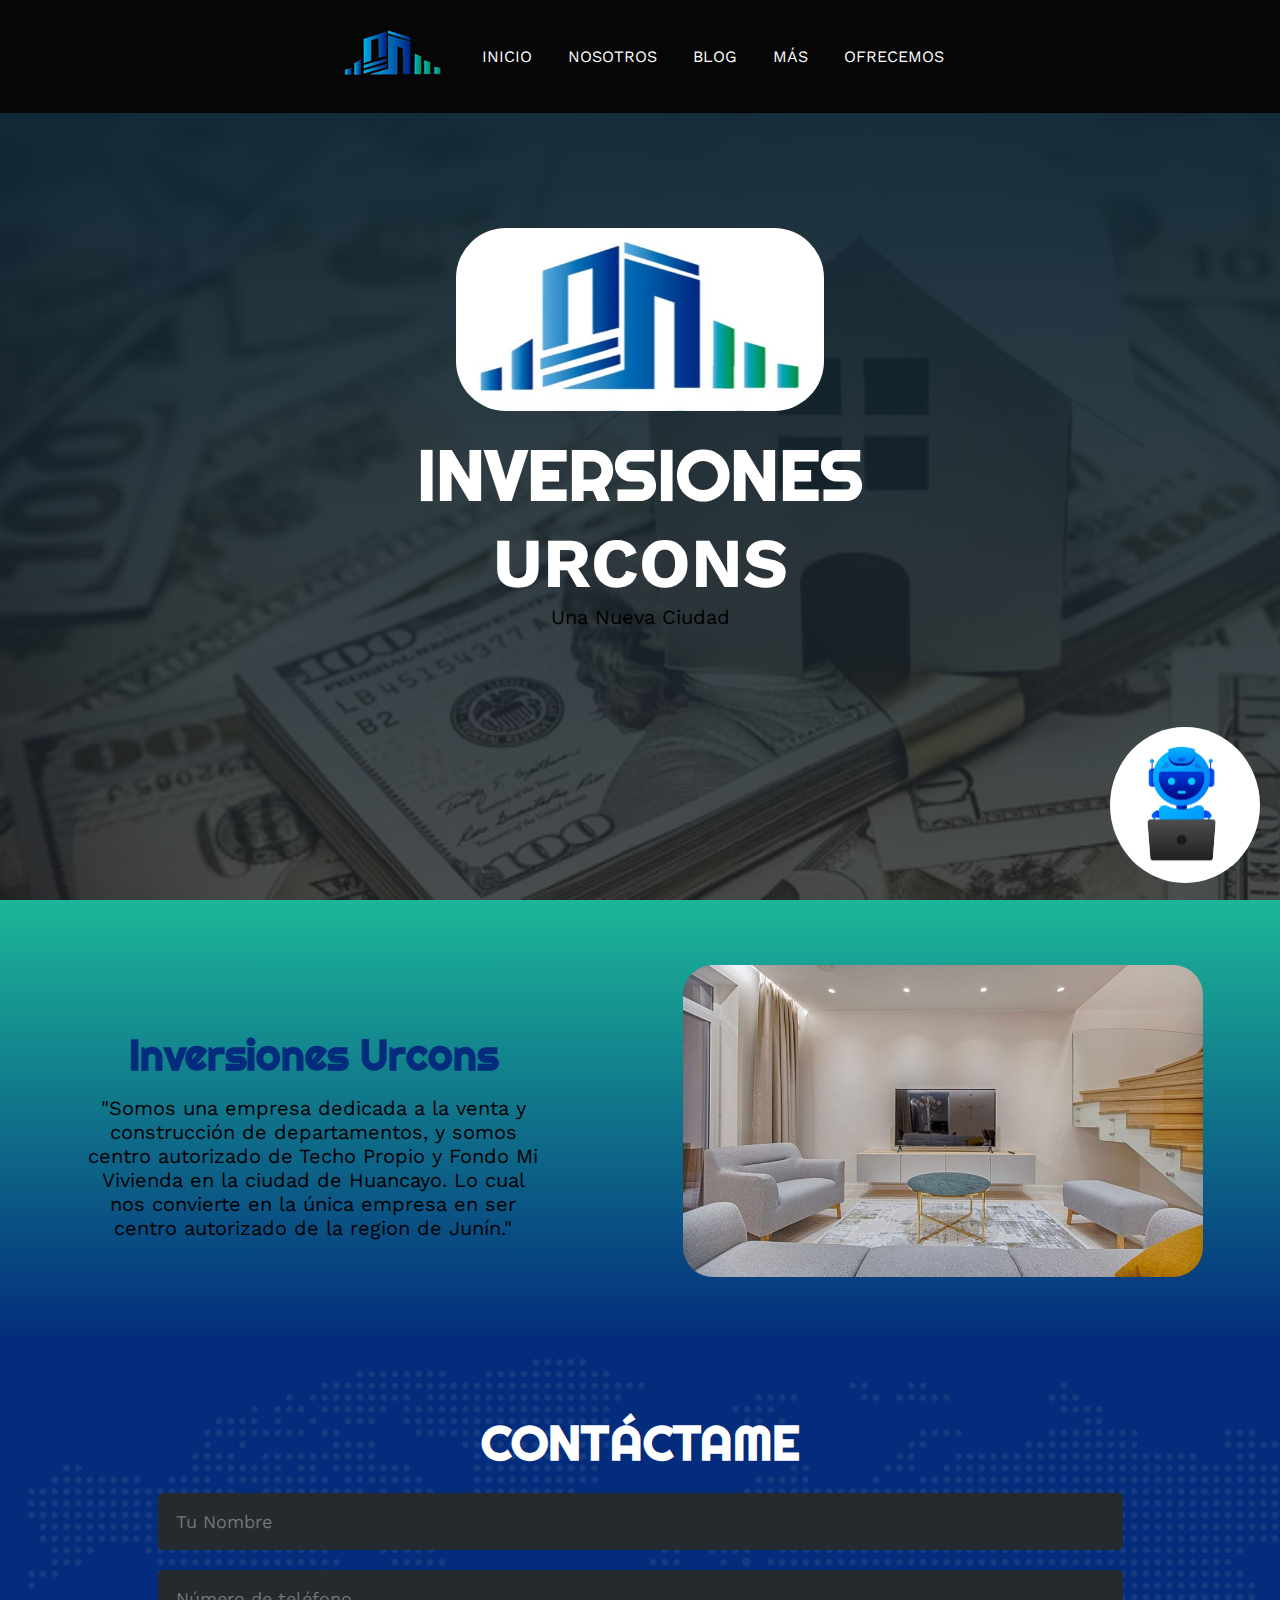
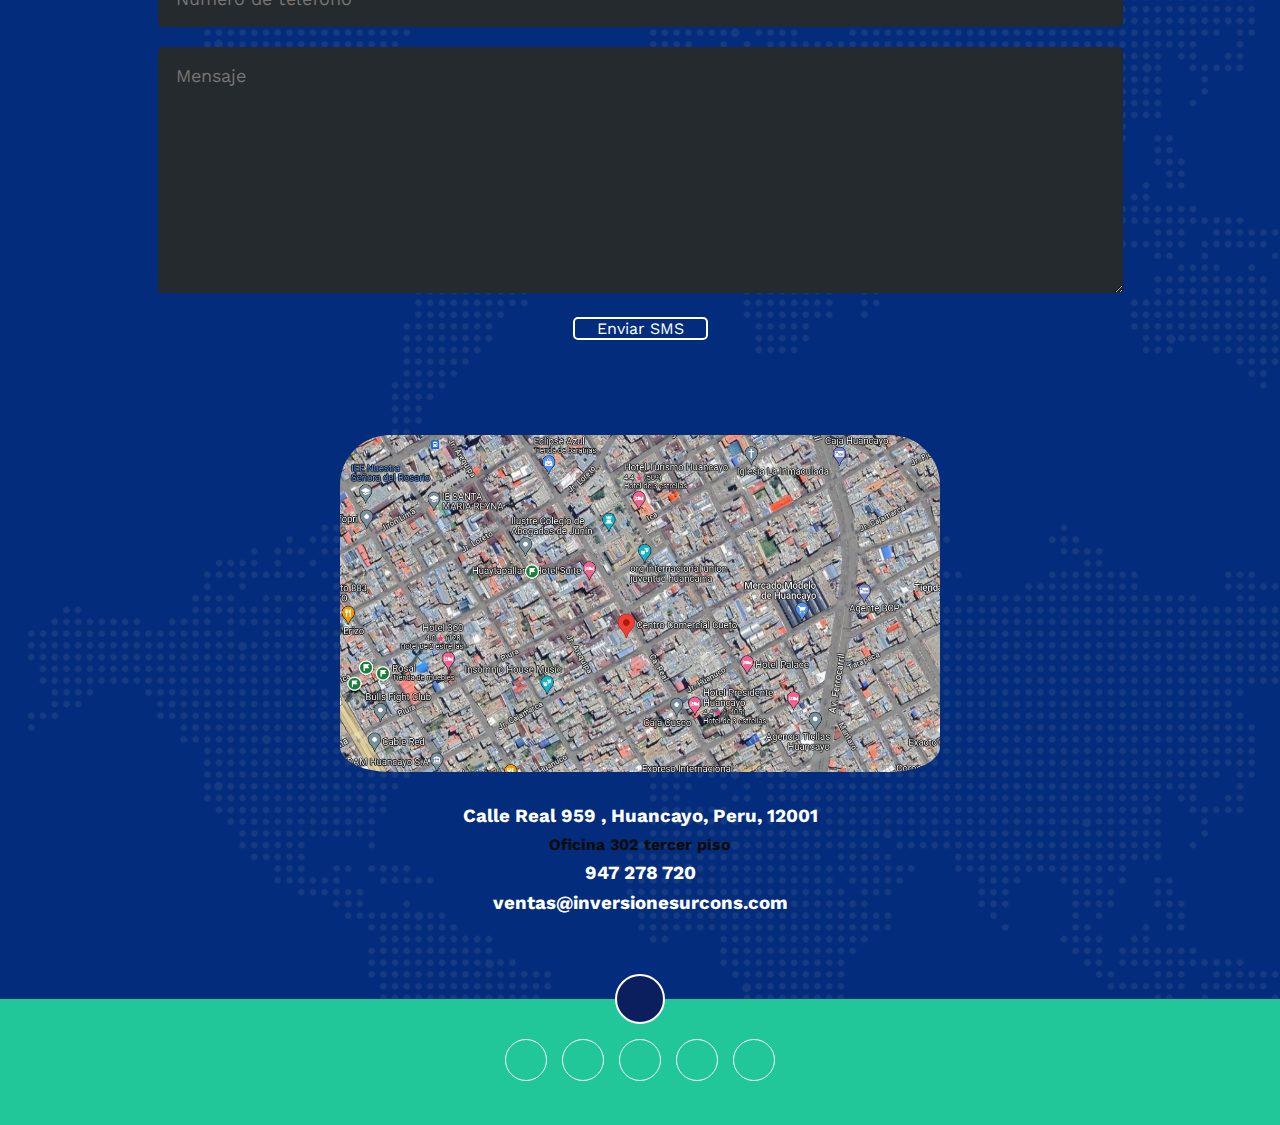
<file: index.html>
<!DOCTYPE html>
<html lang="en">
<head>
    <meta charset="UTF-8">
    <meta name="viewport" content="width=device-width, initial-scale=1.0">
    <title>INVERSIONES URCONS</title>
    <link rel="stylesheet" href="https://cdnjs.cloudflare.com/ajax/libs/font-awesome/6.1.2/css/all.min.css" integrity="sha512-1sCRPdkRXhBV2PBLUdRb4tMg1w2YPf37qatUFeS7zlBy7jJI8Lf4VHwWfZZfpXtYSLy85pkm9GaYVYMfw5BC1A==" crossorigin="anonymous" referrerpolicy="no-referrer" />
    <link rel="shortcut icon" href="iconox.png">
    <link rel="stylesheet" href="style.css">
    <script src="particles.js"></script>
    <script src="https://cdn.emailjs.com/dist/email.min.js"></script>

</head>
<body>
    <!-- NAVEGADOR -->
    <!-- NAVEGADOR -->
    <section class="contenedor-header">
        <header>
            <div id="nav-logo" class="logo">
                <img src="logo-02.png" alt="">
            </div>

            <nav id="nav">
                <ul>
                    <li>
                        <a href="#" onclick="mostrarSubpestañas(1, this)">INICIO <i class="fas fa-chevron-down"></i></a>
                        <ul class="subpestañas" id="subpestañas1" style="display: none">
                            <li><a href="index.html#portada" onclick="seleccionarSubpestaña(1, 1)">Portada</a></li>
                            <li><a href="index.html#inicio" onclick="seleccionarSubpestaña(1, 2)">Urcons</a></li>
                            <li><a href="index.html#contacto" onclick="seleccionarSubpestaña(1, 3)">Contáctame</a></li>
                            <!-- Agrega más subpestañas si es necesario -->
                        </ul>
                    </li>
                    <li>
                        <a href="#" onclick="mostrarSubpestañas(2, this)">NOSOTROS <i class="fas fa-chevron-down"></i></a>
                        <ul class="subpestañas" id="subpestañas2" style="display: none">
                            <li><a href="nosotros.html#nosotros" onclick="seleccionarSubpestaña(2, 4)">Extra</a></li>
                            <li><a href="nosotros.html#MisionVision" onclick="seleccionarSubpestaña(2, 5)">Misión / Visión</a></li>
                        </ul>
                    </li>
                    <li>
                        <a href="#" onclick="mostrarSubpestañas(3, this)">BLOG <i class="fas fa-chevron-down"></i></a>
                        <ul class="subpestañas" id="subpestañas3" style="display: none">
                            <li><a href="blog.html#historial" onclick="seleccionarSubpestaña(3, 6)">Historial Crediticio</a></li>
                            <li><a href="blog.html#aval" onclick="seleccionarSubpestaña(3, 7)">Aval Hipotecario</a></li>
                            <li><a href="blog.html#tienda" onclick="seleccionarSubpestaña(3, 8)">Crédito MIvivienda</a></li>
                            <!-- Agrega más subpestañas si es necesario -->
                        </ul>
                    </li>
                    <li>
                        <a href="#" onclick="mostrarSubpestañas(4, this)">MÁS <i class="fas fa-chevron-down"></i></a>
                        <ul class="subpestañas" id="subpestañas4" style="display: none">
                            <li><a href="verMas.html#historial" onclick="seleccionarSubpestaña(4, 9)">Historial Crediticio</a></li>
                            <li><a href="verMas.html#aval" onclick="seleccionarSubpestaña(4, 10)">Aval Hipotecario</a></li>
                            <li><a href="verMas.html#tienda" onclick="seleccionarSubpestaña(4, 11)">Crédito MIvivienda</a></li>
                            <!-- Agrega más subpestañas si es necesario -->
                        </ul>
                    </li>
                    <li>
                        <a href="#" onclick="mostrarSubpestañas(5, this)">OFRECEMOS <i class="fas fa-chevron-down"></i></a>  
                        <ul class="subpestañas" id="subpestañas5" style="display: none">
                            <li><a href="inmuebles.html" onclick="seleccionarSubpestaña(5, 12)">Proyectos</a></li>
                            <li><a href="inmuebles.html" onclick="seleccionarSubpestaña(5, 13)">Venta/Pre-venta</a></li>
                        </ul> 
                        
                    </li>
                </ul>
            </nav>
            <div class="nav-responsive" onclick="mostrarOcultarMenu()">
                <i class="fa-solid fa-bars"></i>
            </div>

        </header>
    </section>

    <!-- SECCION PORTADA -->
    <section id="portada" class="portada">
        <div id="particles-js" class="particles-container"></div>
            <div class="contenido-banner">
                <div class="contenedor-img">
                    <img src="logo-01.jpeg">
                </div>
                <h1>INVERSIONES <span>URCONS</span></h1>

                <h2>Una Nueva Ciudad</h2>

            </div>

    </section>

    <!-- SECCION INTRODUCCIÓN -->
    <section id="inicio" class="inicio">

        <div class="contenido-intro">
            <h1>Inversiones Urcons</h1>
            <p>
                <!-- Nuestra promesa es clara y directa: nos comprometemos a brindar a nuestros clientes un servicio excepcional, los precios más competitivos y una selección diversa de productos nuevos y de la más alta calidad. En Inversiones Urcons, entendemos la importancia de contar con suministros de alta calidad para realizar reparaciones domésticas, y por eso, mantenemos un extenso inventario que se renueva de forma constante para adaptarse a las cambiantes necesidades de nuestros clientes.
                <br><br>Cuando encuentres el producto que buscas en nuestro catálogo, te garantizamos que el proceso de compra será sin complicaciones. Nuestro sistema de envío es eficiente y confiable, y además, estamos disponibles para atender tus consultas y necesidades en cualquier momento, ya que nuestro servicio al cliente está disponible 24/7. Ya sea que estés emprendiendo una remodelación completa de tu hogar o necesitas suministros para un proyecto de menor envergadura, estamos aquí para proporcionarte todo lo que necesitas. Te invitamos a explorar nuestro catálogo y descubrir la calidad y variedad que ofrecemos para ayudarte a lograr tus objetivos de mejoras en el hogar. -->
            
                "Somos una empresa dedicada a la venta y construcción de departamentos, y somos centro autorizado de Techo Propio y Fondo Mi Vivienda en la ciudad de Huancayo. Lo cual nos convierte en la única empresa en ser centro autorizado de la region de Junín."
            </p>

        </div>

        <div class="contenido-banner">

            <div class="contenedor-img">
                <img src="img-01.jpeg" alt="">
            </div>

        </div>

    </section>

    <div class="separador"></div>
    <!-- SECCION CONTACTO -->
    <section id="contactos" class="contactos">

        <div class="contenido-seccion">
            <h2>CONTÁCTAME</h2>
            <div class="fila">

                <form id="info">

                        <input type="text" id="nombre" placeholder="Tu Nombre">
                    
                        <input type="tel" id="telefono" placeholder="Número de teléfono">
                    
                        <textarea id="mensaje" cols="30" rows="10" placeholder="Mensaje"></textarea>
                    
                    <button type="button" onclick="enviarSMS()">Enviar SMS</button>

                </form>
                    <!-- Ventana emergente de agradecimiento -->
            </div>

            <div class="popup" id="popup">
                <p>Gracias por enviar tu mensaje</p>
                <button onclick="cerrarPopup()"><i class="fas fa-window-close"></i></button>
            </div>
                <!-- Mapa -->
            <div class="col">
                <div id="ubicacion">
                    <a href="https://www.google.com/maps/place/Centro+Comercial+Cueto/@-12.0710804,-75.2125204,1496m/data=!3m1!1e3!4m14!1m7!3m6!1s0x910e9651ef28cf8d:0x7ad113d4d48a7dea!2sCentro+Comercial+Cueto!8m2!3d-12.072385!4d-75.2081673!16s%2Fg%2F11bc7r_x_8!3m5!1s0x910e9651ef28cf8d:0x7ad113d4d48a7dea!8m2!3d-12.072385!4d-75.2081673!16s%2Fg%2F11bc7r_x_8?entry=ttuo">
                        <img src="ubicacion.png" alt="">
                    </a>
                    <h3>
                        <i class="fas fa-map-marker-alt"></i> Calle Real 959 , Huancayo, Peru, 12001
                    </h3>

                    <h4><i class="fas fa-street-view"></i> Oficina 302 tercer piso</h4>
                    <h3><i class="fas fa-phone"></i> 947 278 720</h3>
                    <h3><i class="fas fa-envelope"> </i>ventas@inversionesurcons.com</h3>
                </div>
            </div>
        </div>

    </section>

    <!-- CHAT BOT -->
    <div class="chatbot-container">
        <div class="chatbot-toggle" id="chatbot-toggle">
            <div class="chatbot-icon" id="chatbot-icon">
                <img src="iconoChatBot.jpg" alt="Chatbot Icon">
            </div>
        </div>
        <div class="chatbot" id="chatbot">
            <div class="chat-header">
                Chatbot
                <button id="close-chatbot" class="close-chatbot"><i class="far fa-times-circle"></i></button>
            </div>
            <div class="chat-messages" id="chat-messages">

            </div>
            
            <div class="chat-input">
                <input type="text" id="user-input" placeholder="Escribe un mensaje...">
                <button id="send-button">
                    <i class="fas fa-chevron-circle-right"></i>
                </button>
            </div>
        </div>
    </div>
    

    <!-- footer -->
    <footer>

        <a href="index.html#portada" class="arriba">
            <i class="fa-solid fa-angles-up"></i>
        </a>
        <div class="redes">
            <a href="https://www.facebook.com/profile.php?id=100063533198213&mibextid=ZbWKwL"><i class="fa-brands fa-facebook-f"></i></a>
            <a href="https://youtube.com/@urcons9509?si=L9IAts7NWgocdd3K"><i class="fab fa-youtube"></i></a>
            <a href="https://instagram.com/urconseirl?igshid=MzRlODBiNWFlZA=="><i class="fab fa-instagram"></i></a>
            <a href="https://www.tiktok.com/@inversiones_urcons_?_t=8gozW13EU1l&_r=1"><i class="fab fa-tiktok"></i></a>
            <a href="https://wa.me/qr/5ZCX73KMRBQ2I1"><i class="fab fa-whatsapp"></i></a>

        </div>
</footer>

<script src="script.js"></script>
</body>
</html>
</file>
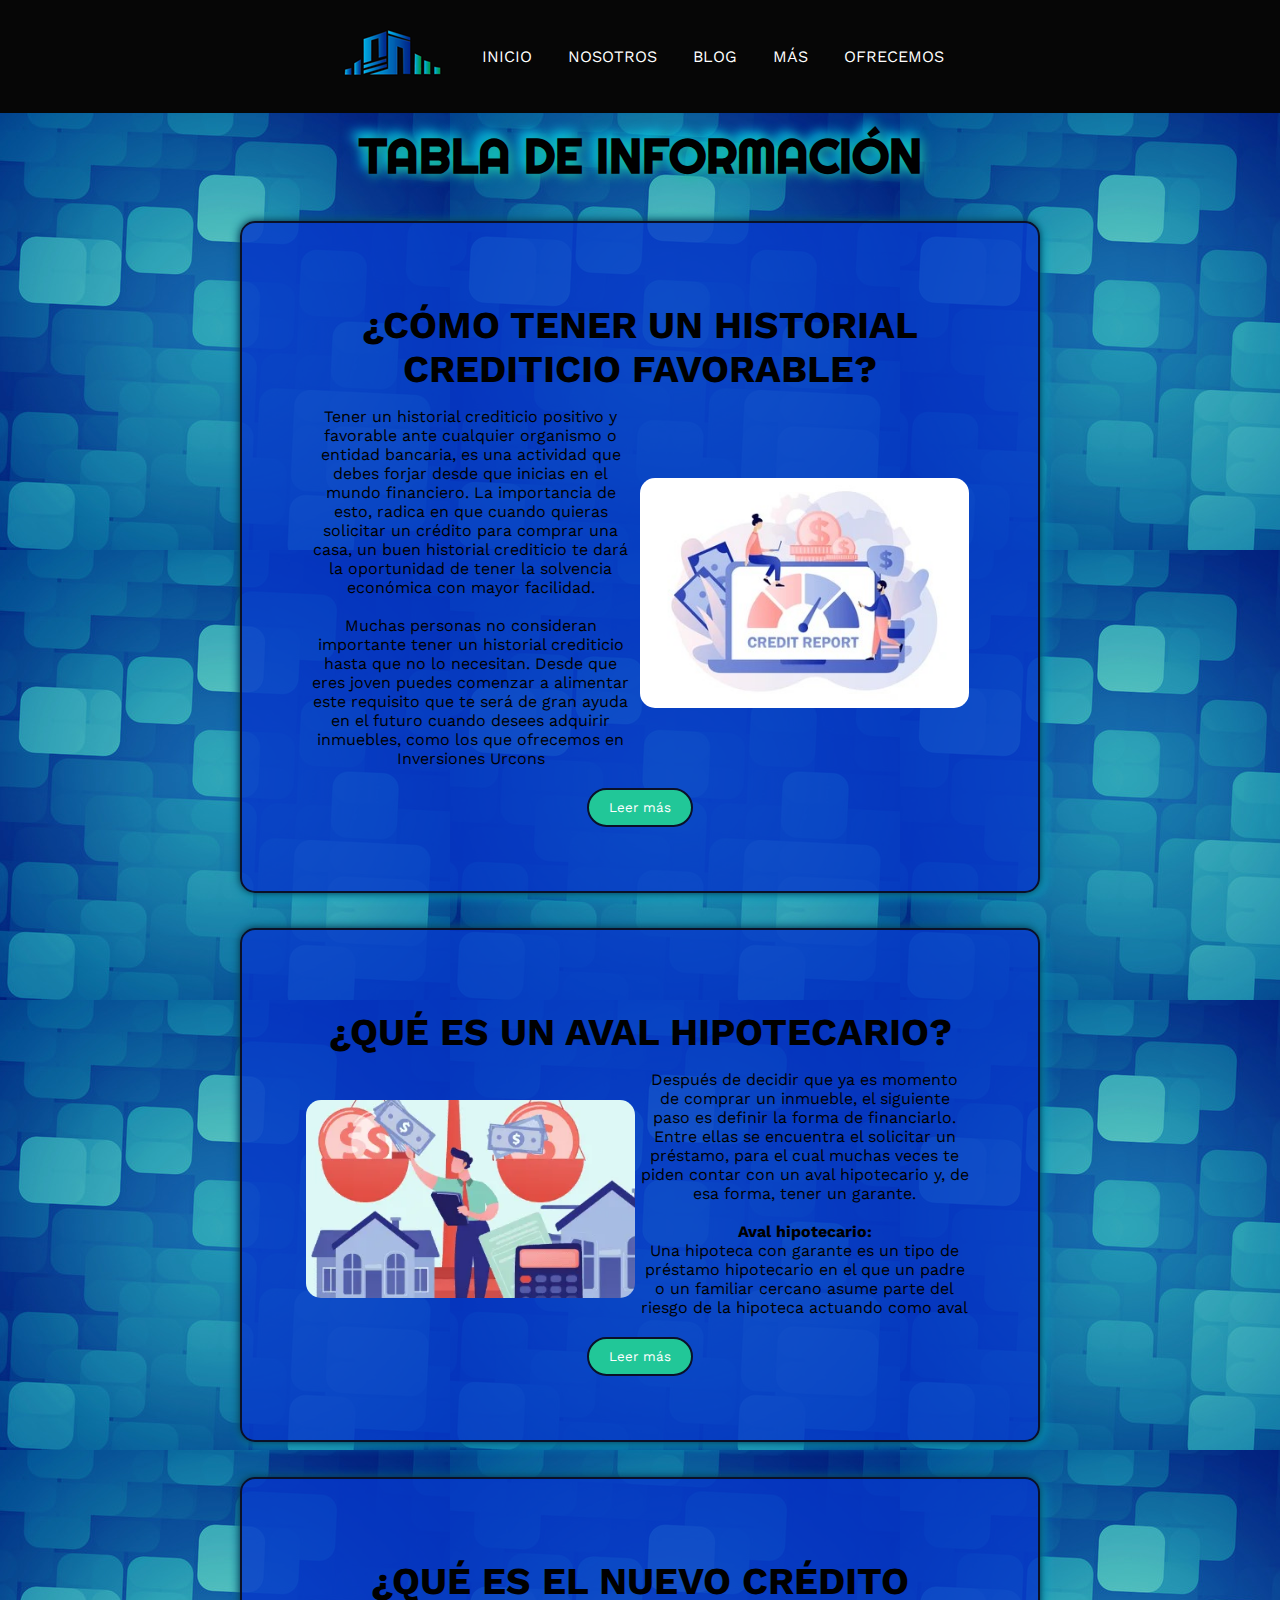
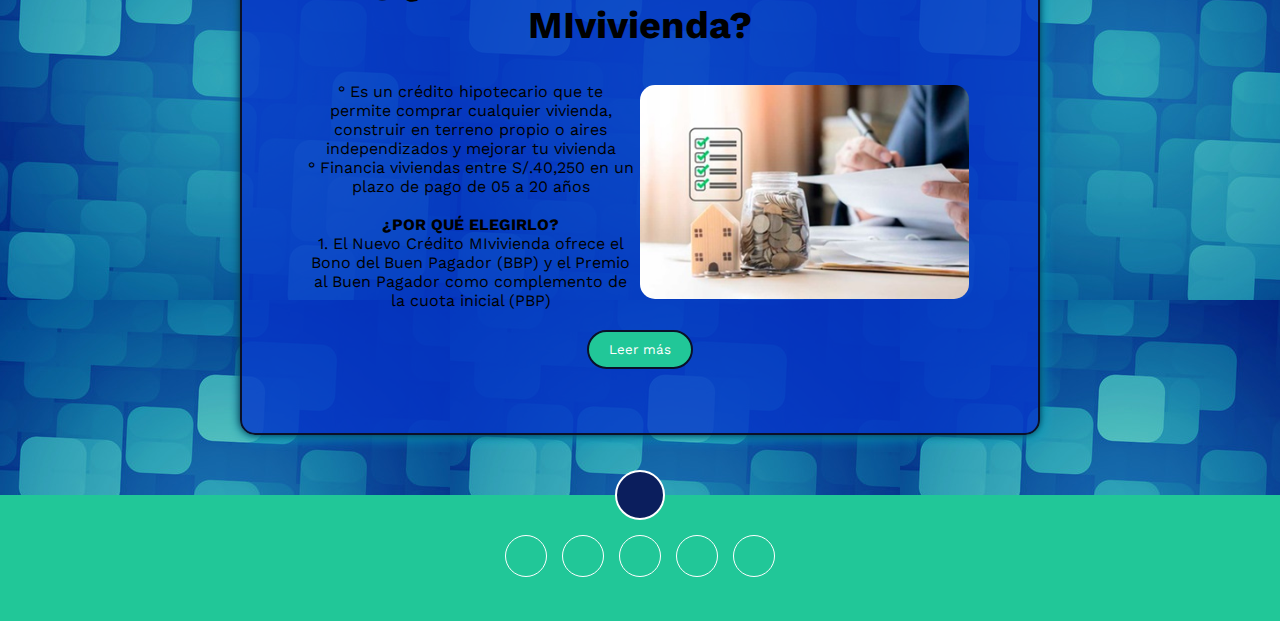
<file: blog.html>
<!DOCTYPE html>
<html lang="en">
<head>
    <meta charset="UTF-8">
    <meta name="viewport" content="width=device-width, initial-scale=1.0">
    <title>INVERSIONES URCONS</title>
    <link rel="stylesheet" href="https://cdnjs.cloudflare.com/ajax/libs/font-awesome/6.1.2/css/all.min.css" integrity="sha512-1sCRPdkRXhBV2PBLUdRb4tMg1w2YPf37qatUFeS7zlBy7jJI8Lf4VHwWfZZfpXtYSLy85pkm9GaYVYMfw5BC1A==" crossorigin="anonymous" referrerpolicy="no-referrer" />
    <link rel="shortcut icon" href="iconox.png">
    <link rel="stylesheet" href="styleBlog.css">

</head>
<body>
    <!-- NAVEGADOR -->
    <section class="contenedor-header">
        <header>
            <div id="nav-logo" class="logo">
                <img src="logo-02.png" alt="">
            </div>

            <nav id="nav">
                <ul>
                    <li>
                        <a href="#" onclick="mostrarSubpestañas(1, this)">INICIO <i class="fas fa-chevron-down"></i></a>
                        <ul class="subpestañas" id="subpestañas1" style="display: none">
                            <li><a href="index.html#portada" onclick="seleccionarSubpestaña(1, 1)">Portada</a></li>
                            <li><a href="index.html#inicio" onclick="seleccionarSubpestaña(1, 2)">Urcons</a></li>
                            <li><a href="index.html#contacto" onclick="seleccionarSubpestaña(1, 3)">Contáctame</a></li>
                            <!-- Agrega más subpestañas si es necesario -->
                        </ul>
                    </li>
                    <li>
                        <a href="#" onclick="mostrarSubpestañas(2, this)">NOSOTROS <i class="fas fa-chevron-down"></i></a>
                        <ul class="subpestañas" id="subpestañas2" style="display: none">
                            <li><a href="nosotros.html#nosotros" onclick="seleccionarSubpestaña(2, 4)">Extra</a></li>
                            <li><a href="nosotros.html#MisionVision" onclick="seleccionarSubpestaña(2, 5)">Misión / Visión</a></li>
                        </ul>
                    </li>
                    <li>
                        <a href="#" onclick="mostrarSubpestañas(3, this)">BLOG <i class="fas fa-chevron-down"></i></a>
                        <ul class="subpestañas" id="subpestañas3" style="display: none">
                            <li><a href="blog.html#historial" onclick="seleccionarSubpestaña(3, 6)">Historial Crediticio</a></li>
                            <li><a href="blog.html#aval" onclick="seleccionarSubpestaña(3, 7)">Aval Hipotecario</a></li>
                            <li><a href="blog.html#tienda" onclick="seleccionarSubpestaña(3, 8)">Crédito MIvivienda</a></li>
                            <!-- Agrega más subpestañas si es necesario -->
                        </ul>
                    </li>
                    <li>
                        <a href="#" onclick="mostrarSubpestañas(4, this)">MÁS <i class="fas fa-chevron-down"></i></a>
                        <ul class="subpestañas" id="subpestañas4" style="display: none">
                            <li><a href="verMas.html#historial" onclick="seleccionarSubpestaña(4, 9)">Historial Crediticio</a></li>
                            <li><a href="verMas.html#aval" onclick="seleccionarSubpestaña(4, 10)">Aval Hipotecario</a></li>
                            <li><a href="verMas.html#tienda" onclick="seleccionarSubpestaña(4, 11)">Crédito MIvivienda</a></li>
                            <!-- Agrega más subpestañas si es necesario -->
                        </ul>
                    </li>
                    <li>
                        <a href="#" onclick="mostrarSubpestañas(5, this)">OFRECEMOS <i class="fas fa-chevron-down"></i></a>  
                        <ul class="subpestañas" id="subpestañas5" style="display: none"class="subpestañas" id="subpestañas4" style="display: none">
                            <li><a href="inmuebles.html" onclick="seleccionarSubpestaña(5, 12)">Proyectos</a></li>
                            <li><a href="inmuebles.html" onclick="seleccionarSubpestaña(5, 13)">Venta/Pre-venta</a></li>
                        </ul> 
                        
                    </li>
                </ul>
            </nav>
            <div class="nav-responsive" onclick="mostrarOcultarMenu()">
                <i class="fa-solid fa-bars"></i>
            </div>

        </header>
    </section>

    <!-- SECCION BLOG -->
    <section id="blog" class="blog">
        <div class="contenido-section">
            <h2>TABLA DE INFORMACIÓN</h2>
            
        <div id="historial" class="historial">

            <span class="titulo"><h3>¿CÓMO TENER UN HISTORIAL CREDITICIO FAVORABLE?</h3></span>
            <div class="columnas">
                
                <div class="columna">
                    
                    <p>
                        Tener un historial crediticio positivo y favorable ante cualquier organismo o entidad bancaria, es una actividad que debes forjar desde que inicias en el mundo financiero. La importancia de esto, radica en que cuando quieras solicitar un crédito para comprar una casa, un buen historial crediticio te dará la oportunidad de tener la solvencia económica con mayor facilidad.
                       <br><br>Muchas personas no consideran importante tener un historial crediticio hasta que no lo necesitan. Desde que eres joven puedes comenzar a alimentar este requisito que te será de gran ayuda en el futuro cuando desees adquirir inmuebles, como los que ofrecemos en Inversiones Urcons <i class="fas fa-ellipsis-h"></i>
                    </p>
                </div>
                <div class="columna">
                    <img src="imagen-01.jpg" alt="">
                </div>

            </div>
            <div id="botonblog" class="botonblog">
                <a href="verMas.html#historial">
                    <button id="botonLeerMas" class="botonLeerMas">
                        Leer más <i class="fas fa-chevron-double-right"></i>
                    </button>
                </a>
            </div>
            
        </div>

        <div id="aval" class="aval">

            <span class="titulo"><h3>¿QUÉ ES UN AVAL HIPOTECARIO?</h3></span>
            <div class="columnas">
                
                <div class="columna">
                    
                    <img src="imagen-02.png" alt="">
                </div>

                <div class="columna">
                    <p>
                        Después de decidir que ya es momento de comprar un inmueble, el siguiente paso es definir la forma de financiarlo. Entre ellas se encuentra el solicitar un préstamo, para el cual muchas veces te piden contar con un aval hipotecario y, de esa forma, tener un garante.

                        <br><br><span>Aval hipotecario: </span>

                        <br>Una hipoteca con garante es un tipo de préstamo hipotecario en el que un padre o un familiar cercano asume parte del riesgo de la hipoteca actuando como aval <i class="fas fa-ellipsis-h"></i>
                        
                    </p>
                </div>

            </div>
            <div id="botonblog" class="botonblog">
                <a href="verMas.html#aval">
                    <button id="botonLeerMas" class="botonLeerMas">
                        Leer más <i class="fas fa-chevron-double-right"></i>
                    </button>
                </a>
            </div>
            
        </div>

        <div id="tienda" class="tienda">

            <span class="titulo"><h3>¿QUÉ ES EL NUEVO CRÉDITO MIvivienda?</h3></span>
            <div class="columnas">
                
                <div class="columna">
                    
                    <p>
                        <br>° Es un crédito hipotecario que te permite comprar cualquier vivienda, construir en terreno propio o aires independizados y mejorar tu vivienda
                        <br>° Financia viviendas entre S/.40,250 en un plazo de pago de 05 a 20 años
                        
                        
                        <br><br><span>¿POR QUÉ ELEGIRLO?</span>
                        <br>1. El Nuevo Crédito MIvivienda ofrece el Bono del Buen Pagador (BBP) y el Premio al Buen Pagador como complemento de la cuota inicial (PBP) <i class="fas fa-ellipsis-h"></i>
                    </p>
                </div>

                <div class="columna">
                    <p>
                        <img src="imagen-03.jpg" alt="">
                    </p>
                </div>
                

            </div>
            <div id="botonblog" class="botonblog">
                <a href="verMas.html#tienda">
                    <button id="botonLeerMas" class="botonLeerMas">
                        Leer más <i class="fas fa-chevron-double-right"></i>
                    </button>
                </a>
            </div>
            
        </div>

        </div>
      
    </section>


    <!-- footer -->
<footer>
   
    <a href="#blog" class="arriba">
        <i class="fa-solid fa-angles-up"></i>
    </a>
    <div class="redes">
        <a href="https://www.facebook.com/profile.php?id=100063533198213&mibextid=ZbWKwL"><i class="fa-brands fa-facebook-f"></i></a>
        <a href="https://youtube.com/@urcons9509?si=L9IAts7NWgocdd3K"><i class="fab fa-youtube"></i></a>
        <a href="https://instagram.com/urconseirl?igshid=MzRlODBiNWFlZA=="><i class="fab fa-instagram"></i></a>
        <a href="https://www.tiktok.com/@inversiones_urcons_?_t=8gozW13EU1l&_r=1"><i class="fab fa-tiktok"></i></a>
        <a href="https://wa.me/qr/5ZCX73KMRBQ2I1"><i class="fab fa-whatsapp"></i></a>

    </div>
</footer>
<script src="script.js"></script>
</body>
</html>
</file>
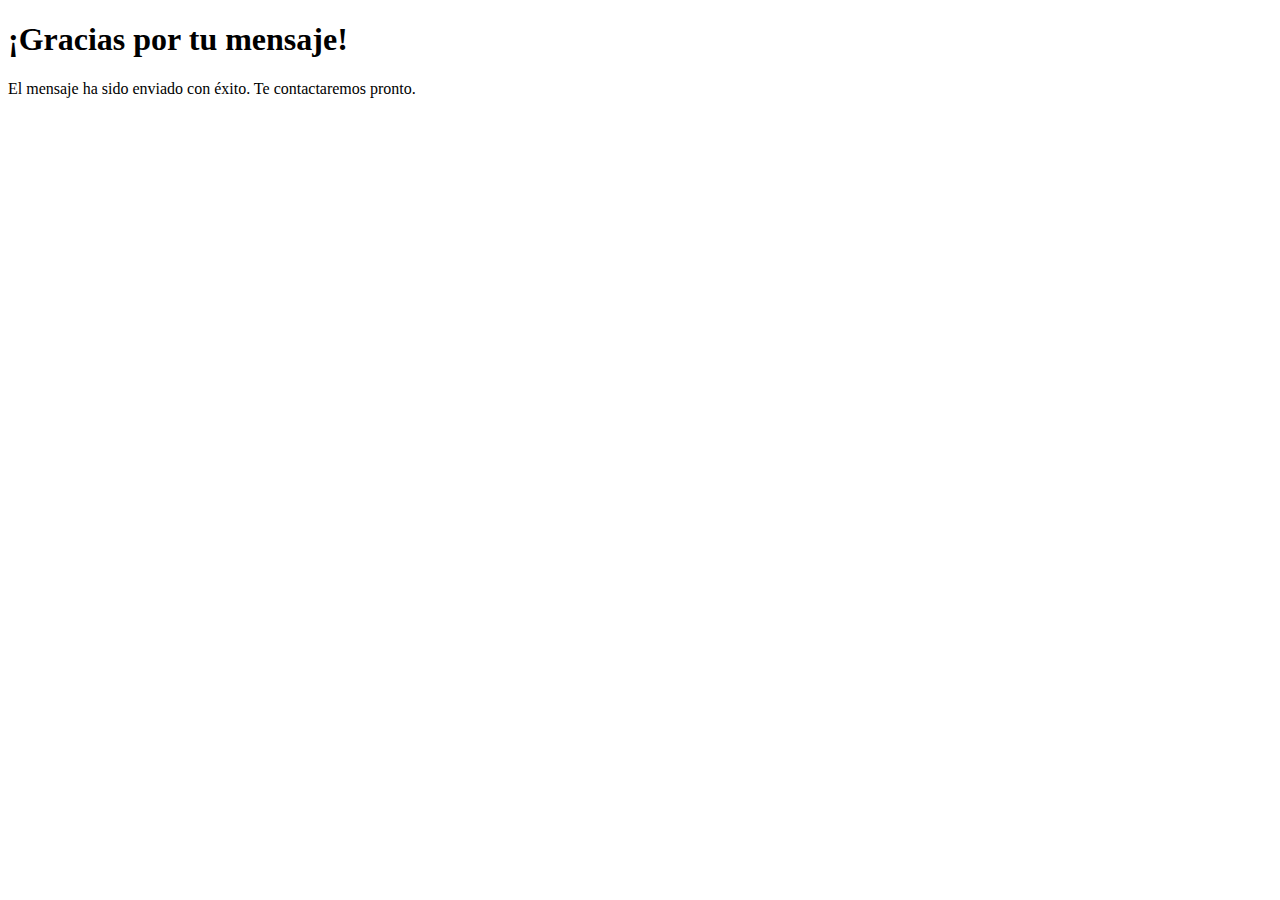
<file: gracias.html>
<!DOCTYPE html>
<html lang="es">
<head>
    <meta charset="UTF-8">
    <meta name="viewport" content="width=device-width, initial-scale=1.0">
    <title>¡Gracias por tu mensaje!</title>
</head>
<body>
    <h1>¡Gracias por tu mensaje!</h1>
    <p>El mensaje ha sido enviado con éxito. Te contactaremos pronto.</p>
</body>
</html>
</file>
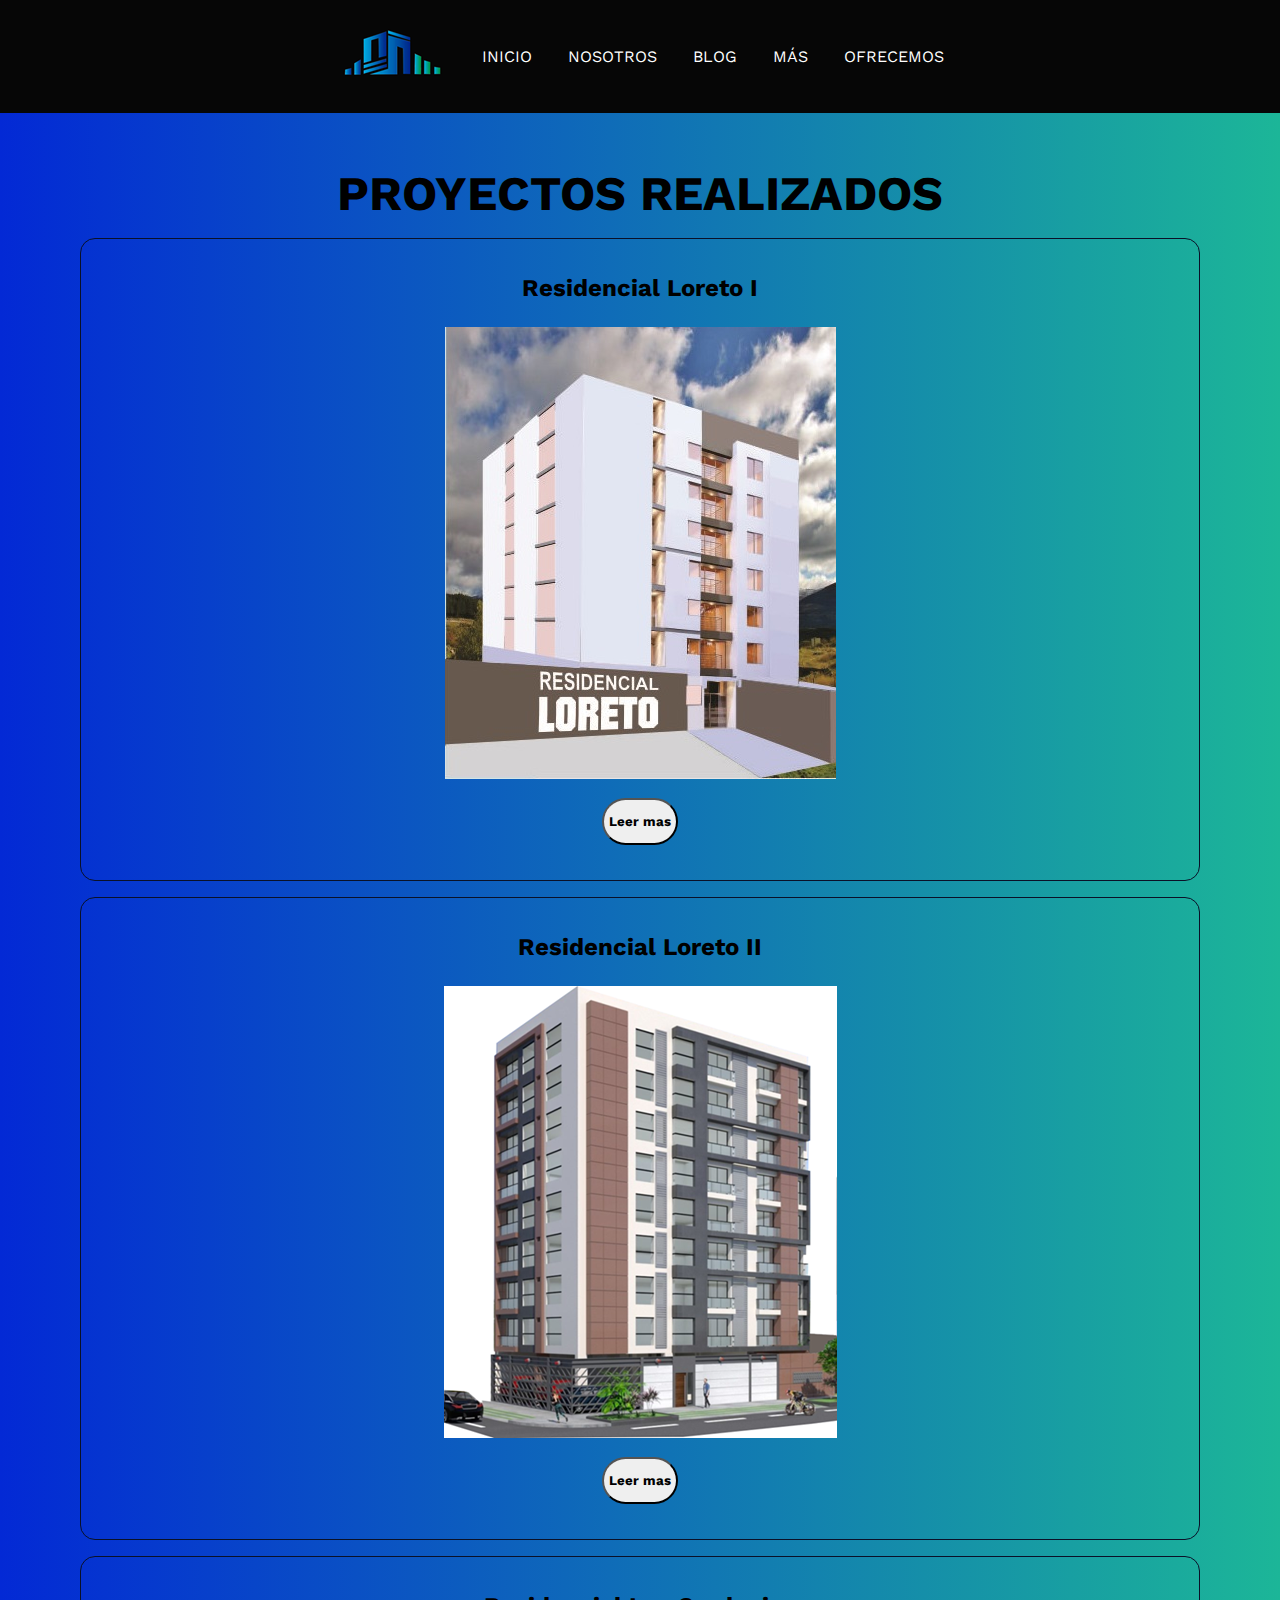
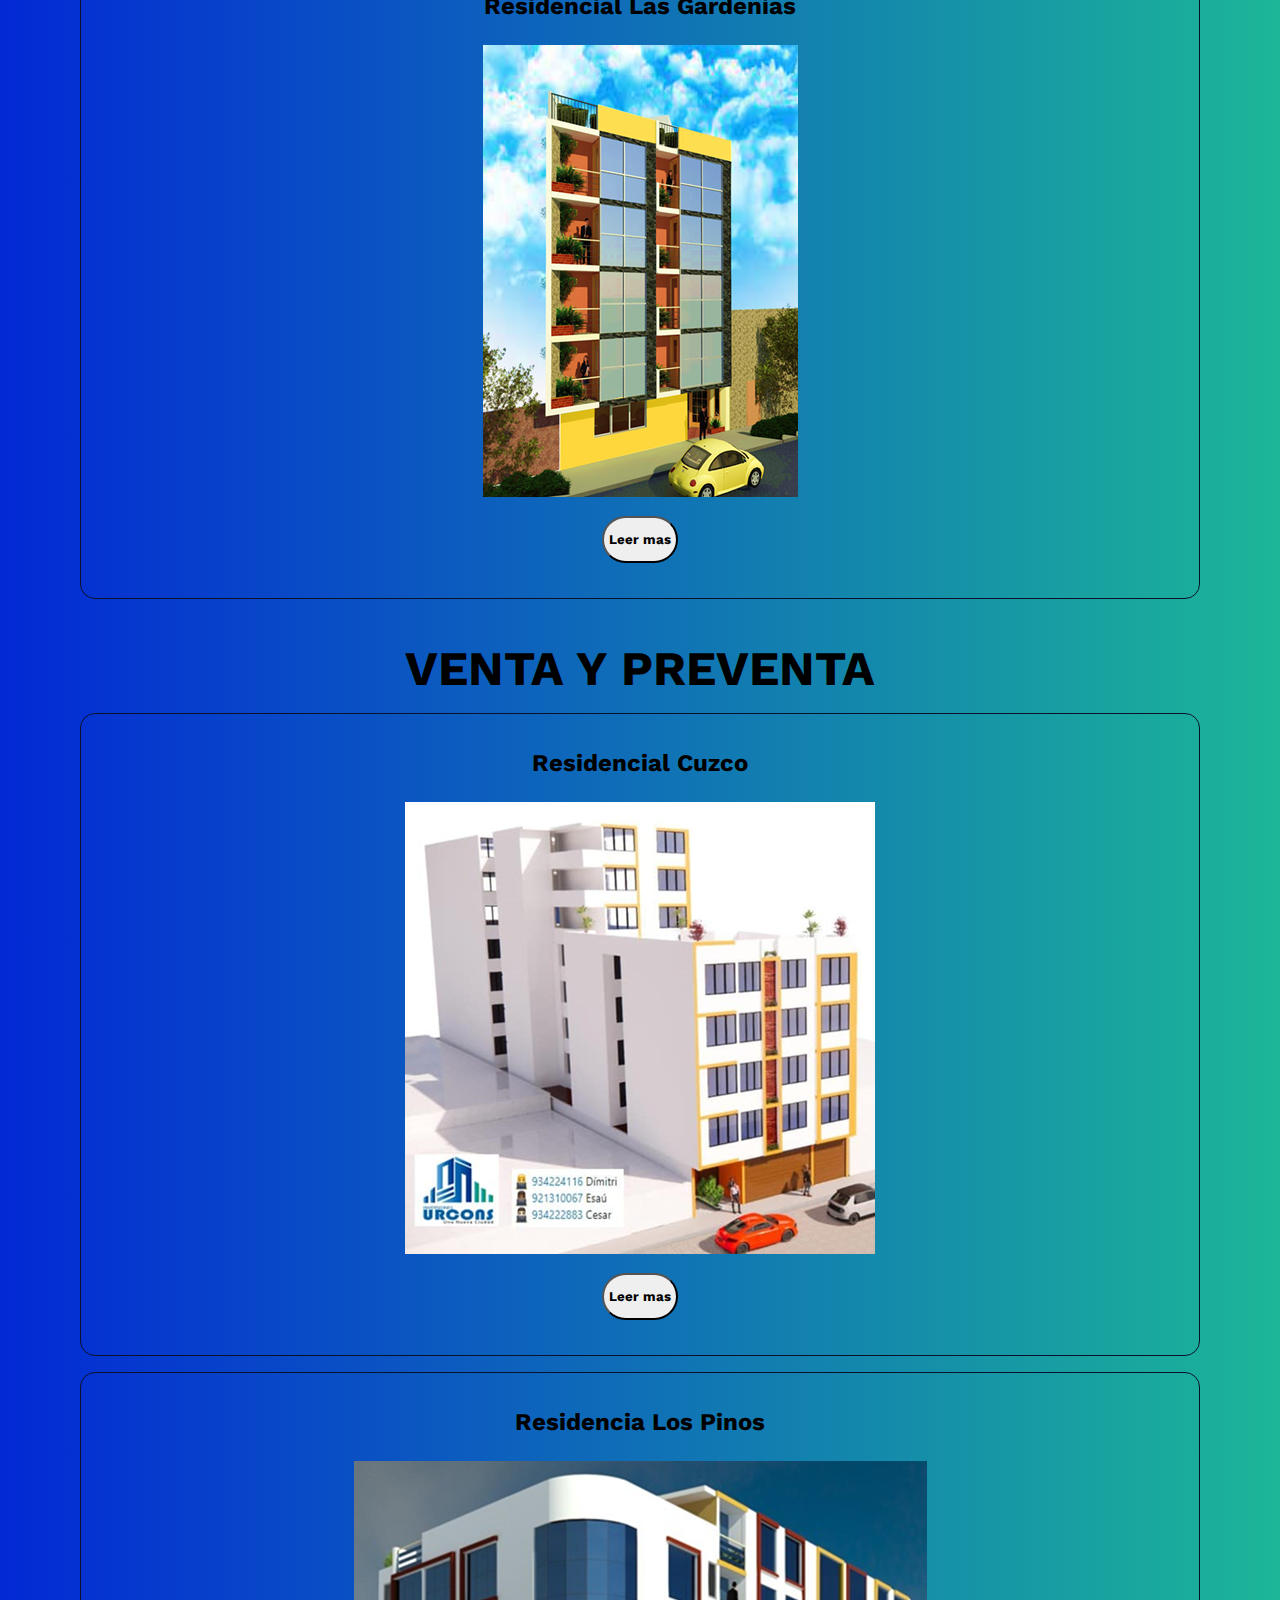
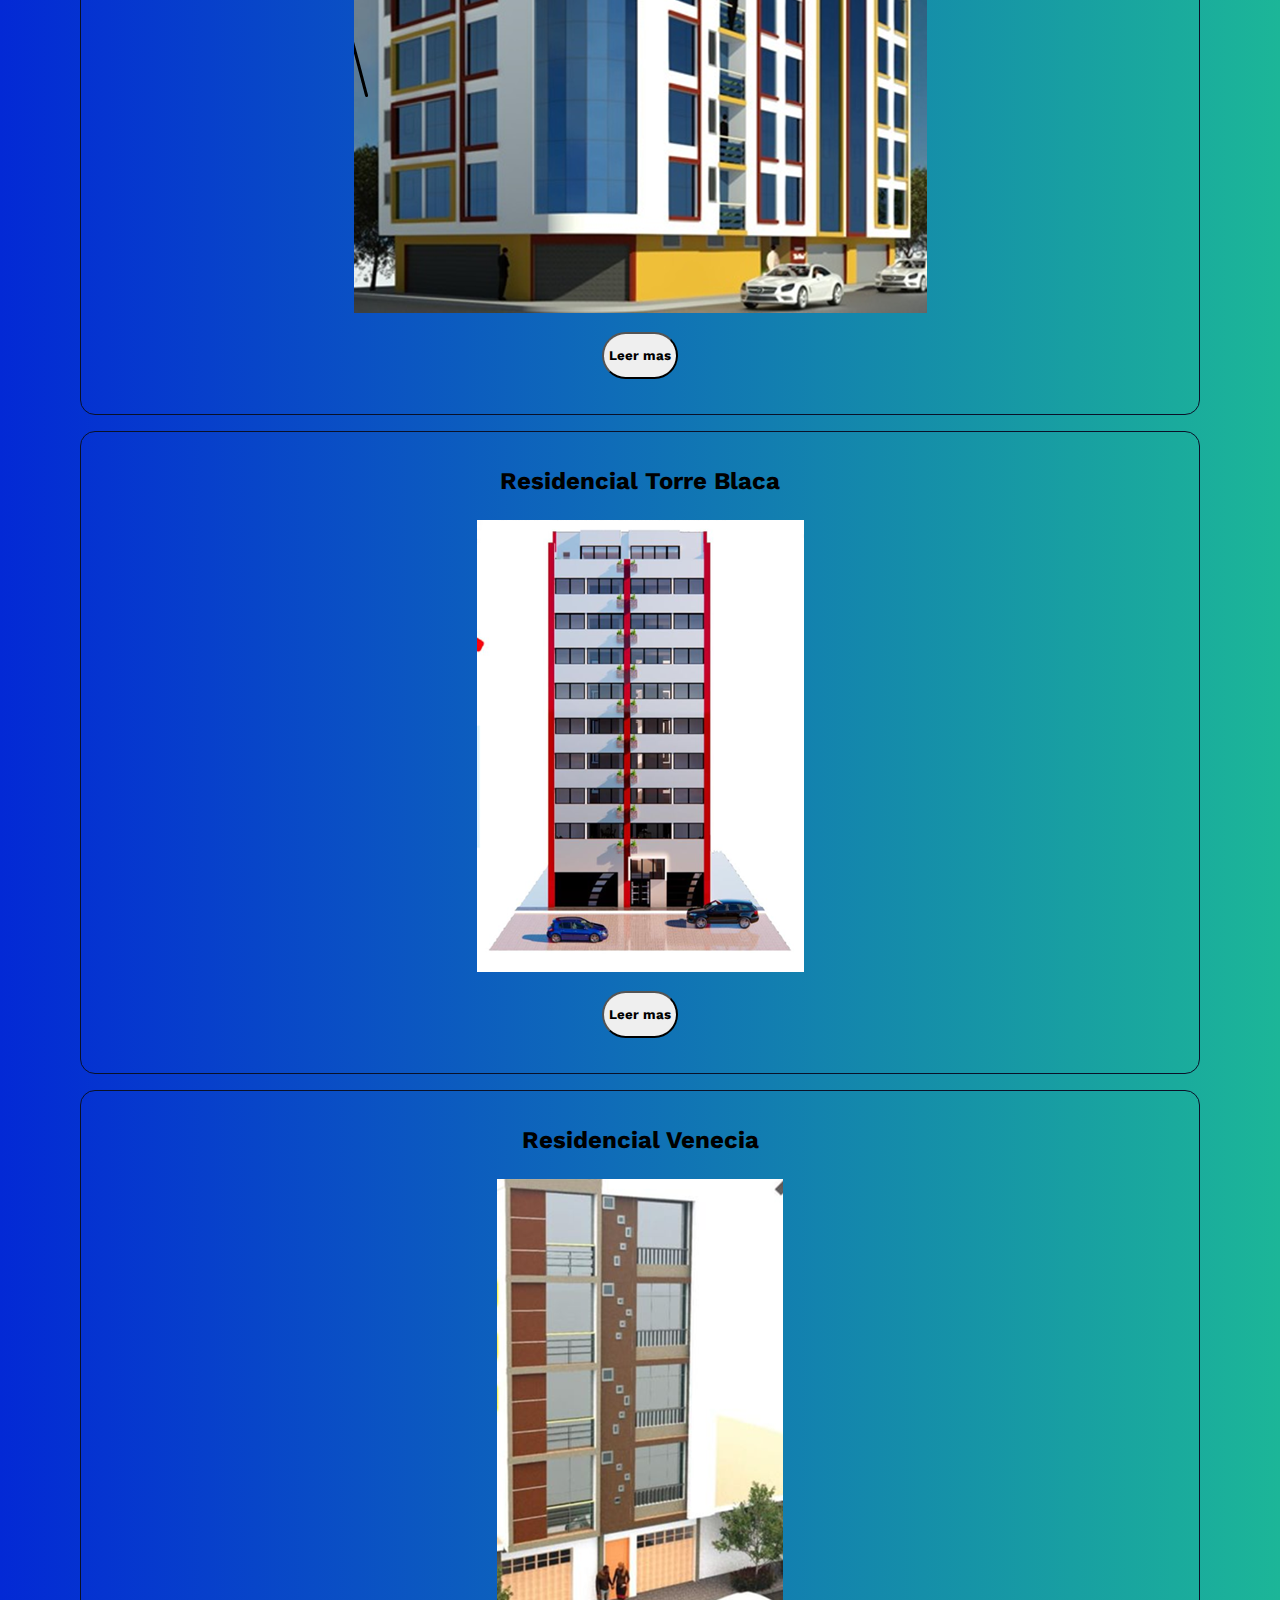
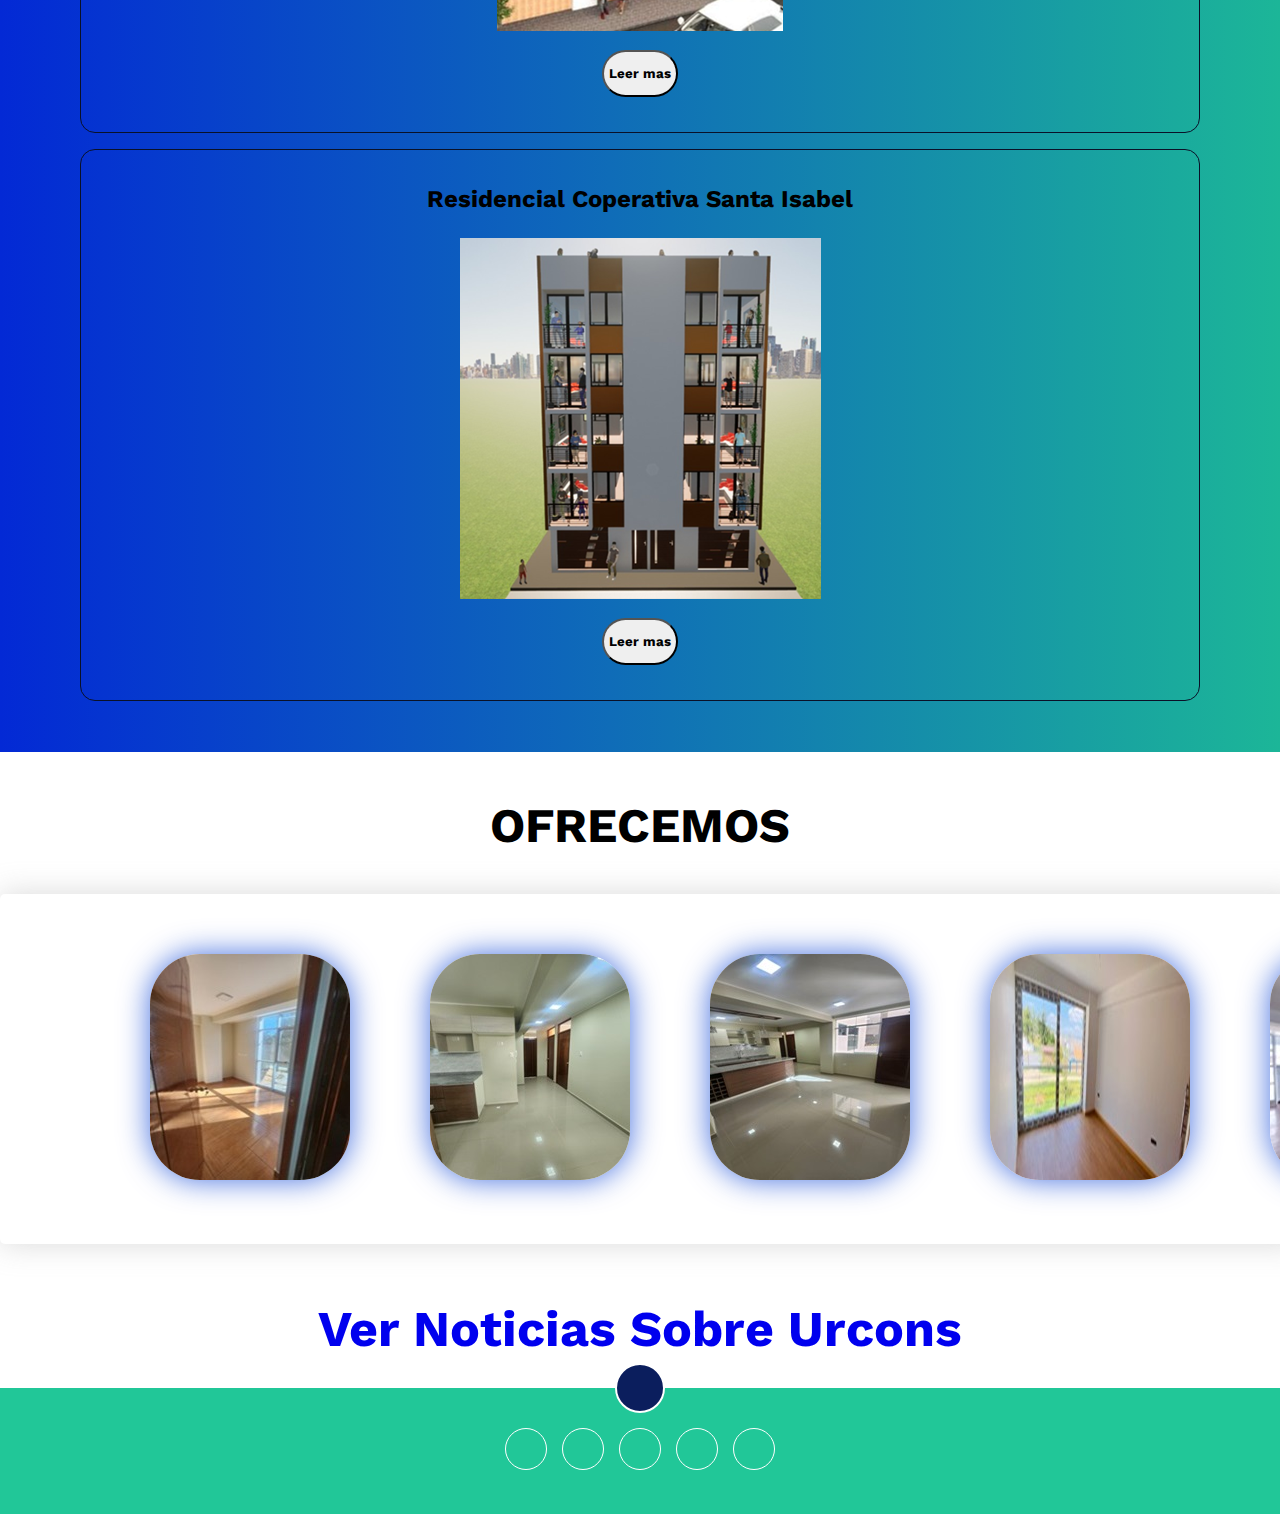
<file: inmuebles.html>
<!DOCTYPE html>
<html lang="en">
<head>
    <meta charset="UTF-8">
    <meta name="viewport" content="width=device-width, initial-scale=1.0">
    <title>INVERSIONES URCONS</title>
    <link rel="stylesheet" href="https://cdnjs.cloudflare.com/ajax/libs/font-awesome/6.1.2/css/all.min.css" integrity="sha512-1sCRPdkRXhBV2PBLUdRb4tMg1w2YPf37qatUFeS7zlBy7jJI8Lf4VHwWfZZfpXtYSLy85pkm9GaYVYMfw5BC1A==" crossorigin="anonymous" referrerpolicy="no-referrer" />
    <link rel="shortcut icon" href="iconox.png">
    <link rel="stylesheet" href="styleInmobiliaria.css">

</head>
<body>
    <!-- NAVEGADOR -->
    <section class="Contenedor-header">
        <header>
            <div id="nav-logo" class="logo">
                <img src="logo-02.png" alt="">
            </div>

            <nav id="nav">
                <ul>
                    <li>
                        <a href="#" onclick="mostrarSubpestañas(1, this)">INICIO <i class="fas fa-chevron-down"></i></a>
                        <ul class="subpestañas" id="subpestañas1" style="display: none">
                            <li><a href="index.html#portada" onclick="seleccionarSubpestaña(1, 1)">Portada</a></li>
                            <li><a href="index.html#inicio" onclick="seleccionarSubpestaña(1, 2)">Urcons</a></li>
                            <li><a href="index.html#contacto" onclick="seleccionarSubpestaña(1, 3)">Contáctame</a></li>
                            <!-- Agrega más subpestañas si es necesario -->
                        </ul>
                    </li>
                    <li>
                        <a href="#" onclick="mostrarSubpestañas(2, this)">NOSOTROS <i class="fas fa-chevron-down"></i></a>
                        <ul class="subpestañas" id="subpestañas2" style="display: none">
                            <li><a href="nosotros.html#nosotros" onclick="seleccionarSubpestaña(2, 4)">Extra</a></li>
                            <li><a href="nosotros.html#MisionVision" onclick="seleccionarSubpestaña(2, 5)">Misión / Visión</a></li>
                        </ul>
                    </li>
                    <li>
                        <a href="#" onclick="mostrarSubpestañas(3, this)">BLOG <i class="fas fa-chevron-down"></i></a>
                        <ul class="subpestañas" id="subpestañas3" style="display: none">
                            <li><a href="blog.html#historial" onclick="seleccionarSubpestaña(3, 6)">Historial Crediticio</a></li>
                            <li><a href="blog.html#aval" onclick="seleccionarSubpestaña(3, 7)">Aval Hipotecario</a></li>
                            <li><a href="blog.html#tienda" onclick="seleccionarSubpestaña(3, 8)">Crédito MIvivienda</a></li>
                            <!-- Agrega más subpestañas si es necesario -->
                        </ul>
                    </li>
                    <li>
                        <a href="#" onclick="mostrarSubpestañas(4, this)">MÁS <i class="fas fa-chevron-down"></i></a>
                        <ul class="subpestañas" id="subpestañas4" style="display: none">
                            <li><a href="verMas.html#historial" onclick="seleccionarSubpestaña(4, 9)">Historial Crediticio</a></li>
                            <li><a href="verMas.html#aval" onclick="seleccionarSubpestaña(4, 10)">Aval Hipotecario</a></li>
                            <li><a href="verMas.html#tienda" onclick="seleccionarSubpestaña(4, 11)">Crédito MIvivienda</a></li>
                            <!-- Agrega más subpestañas si es necesario -->
                        </ul>
                    </li>
                    <li>
                        <a href="#" onclick="mostrarSubpestañas(5, this)">OFRECEMOS <i class="fas fa-chevron-down"></i></a>  
                        <ul class="subpestañas" id="subpestañas5" style="display: none">
                            <li><a href="inmuebles.html" onclick="seleccionarSubpestaña(5, 12)">Proyectos</a></li>
                            <li><a href="inmuebles.html" onclick="seleccionarSubpestaña(5, 13)">Venta/Pre-venta</a></li>
                        </ul> 
                        
                    </li>
                </ul>
            </nav>
            <div class="nav-responsive" onclick="mostrarOcultarMenu()">
                <i class="fa-solid fa-bars"></i>
            </div>

        </header>
    </section>

    <!-- SECCION PROYECTOS Y VENTA-PREVENTA -->
    <section class="Proyectos" id="Proyectos">
        <div class="Residencia">
            <h1>PROYECTOS REALIZADOS</h1>
            
            <div class="residencial">
                <div class="loretoI" id="loretoII">
                    <h2>Residencial Loreto I</h2>
                    <img src="loretoI-o0.jpg" alt="imagen loreto I"><br>
                    <div class="botonMas">
                        <a href="loretoI.html">
                            <button>Leer mas</button>
                        </a>
                        
                    </div>
                </div>
                
                
            </div>

            <div class="residencial">
                <div class="loretoII" id="loretoII">
                    <h2>Residencial Loreto II</h2>
                <img src="loretoII.png" alt="imagen loreto II">
                <div class="botonMas">
                    <a href="loretoII.html">
                        <button>Leer mas</button>
                    </a>
                    
                </div>
                </div>
                
            </div>
            <div class="residencial">
                <div class="lasGardenias" id="lasGardenias">
                    <h2>Residencial Las Gardenias</h2>
                    <img src="lasGardenia-x0.png" alt="imagen loreto II">
                    <div class="botonMas">
                        <a href="lasGardenias.html">
                            <button>Leer mas</button>
                        </a>
                        
                    </div>
                </div>
                
            </div>


            <h1>VENTA Y PREVENTA</h1>
            
            <div class="residencial">
                <div class="cuzco" id="cuzco">
                    <h2>Residencial Cuzco</h2>
                    <img src="cuzco-ooo.png" alt="imagen Cuzco">
                    <div class="botonMas">
                        <a href="cuzco.html">
                            <button>Leer mas</button>
                        </a>
                        
                    </div>
                </div>
            
            </div>

            <div class="residencial">
                <div class="losPinos" id="losPinos">
                    <h2>Residencia Los Pinos</h2>
                    <img src="LosPinos.png" alt="imagen Los Pinos">
                    <div class="botonMas">
                        <a href="losPinos.html">
                            <button>Leer mas</button>
                        </a>
                        
                    </div>  
                </div>
            
            </div>
            
            <div class="residencial">
                <div class="torreBlanca" id="torreBlanca">
                    <h2>Residencial Torre Blaca</h2>
                <img src="torreBlanca-00.png" alt="imagen Torre Blanca">
                <div class="botonMas">
                    <a href="torreBlanca.html">
                        <button>Leer mas</button>
                    </a>
                    
                </div>
                </div>                
                
            </div>

            <div class="residencial">
                <div class="venecia" id="venecia">
                    <h2>Residencial Venecia</h2>
                    <img src="venecia-0x0.png" alt="imagen Torre Blanca">
                    <div class="botonMas">
                        <a href="venecia.html">
                            <button>Leer mas</button>
                        </a>
                        
                    </div>
                </div>                
                
            </div>

            <div class="residencial">  
                <div class="coperativa" id="coperativa">
                    <h2>Residencial Coperativa Santa Isabel</h2>
                    <img src="CoperativaSantaIsabel.png" alt="imagen Torre Blanca">
                    <div class="botonMas">
                        <a href="coperativa.html">
                            <button>Leer mas</button>
                        </a>
                        
                    </div>
                </div>              
                
            </div>

            
        </div>
    </section>
    <!-- SECCION inmoviliaria-->
    <section class="inmobiliaria" id="inmobiliaria">
        <h2>OFRECEMOS</h2>
        <div class="carrusel" id="carrusel">
            <div class="imagen imagen-activa" id="imagen1" onclick="mostrarImagen(1)">
                <img src="img01.jpeg" alt="">
            </div>
            <div class="imagen" id="imagen2" onclick="mostrarImagen(2)">
                <img src="img02.jpeg" alt="">
            </div>
            <div class="imagen" id="imagen3" onclick="mostrarImagen(3)">
                <img src="img03.jpeg" alt="">
            </div>
            <div class="imagen" id="imagen4" onclick="mostrarImagen(4)">
                <img src="img04.jpeg" alt="">
            </div>
            <div class="imagen" id="imagen5" onclick="mostrarImagen(5)">
                <img src="img05.jpeg" alt="">
            </div>
            <div class="imagen" id="imagen11" onclick="mostrarImagen(5)">
                <img src="img06.jpeg" alt="">
            </div>
            <div class="imagen" id="imagen11" onclick="mostrarImagen(6)">
                <img src="img07.jpeg" alt="">
            </div>
            <div class="imagen" id="imagen8" onclick="mostrarImagen(7)">
                <img src="img08.jpeg" alt="">
            </div>
            <div class="imagen" id="imagen9" onclick="mostrarImagen(8)">
                <img src="img09.jpeg" alt="">
            </div>
            <div class="imagen" id="imagen10" onclick="mostrarImagen(9)">
                <img src="img10.jpeg" alt="">
            </div>
            <div class="imagen" id="imagen10" onclick="mostrarImagen(10)">
                <img src="img11.jpeg" alt="">
            </div>
            <div class="imagen" id="imagen10" onclick="mostrarImagen(11)">
                <img src="img12.jpeg" alt="">
            </div>
            <div class="imagen" id="imagen10" onclick="mostrarImagen(12)">
                <img src="img13.jpeg" alt="">
            </div>
            <div class="imagen" id="imagen10" onclick="mostrarImagen(13)">
                <img src="img14.jpeg" alt="">
            </div>
            <div class="imagen" id="imagen10" onclick="mostrarImagen(14)">
                <img src="img15.jpeg" alt="">
            </div>
            <div class="imagen" id="imagen10" onclick="mostrarImagen(15)">
                <img src="img17.jpeg" alt="">
            </div>
            <div class="imagen" id="imagen10" onclick="mostrarImagen(16)">
                <img src="img18.jpeg" alt="">
            </div>
            <!-- Agrega más imágenes según sea necesario -->
        </div>
    <a href="noticias.html">
        <h1>Ver Noticias Sobre Urcons <i class="fas fa-search"></i></h1>
    </a>

        
    </section>
    
    
    <!-- footer -->
<footer>
   
    <a href="#inmobiliaria" class="arriba">
        <i class="fa-solid fa-angles-up"></i>
    </a>
    <div class="redes">
        <a href="https://www.facebook.com/profile.php?id=100063533198213&mibextid=ZbWKwL"><i class="fa-brands fa-facebook-f"></i></a>
        <a href="https://youtube.com/@urcons9509?si=L9IAts7NWgocdd3K"><i class="fab fa-youtube"></i></a>
        <a href="https://instagram.com/urconseirl?igshid=MzRlODBiNWFlZA=="><i class="fab fa-instagram"></i></a>
        <a href="https://www.tiktok.com/@inversiones_urcons_?_t=8gozW13EU1l&_r=1"><i class="fab fa-tiktok"></i></a>
        <a href="https://wa.me/qr/5ZCX73KMRBQ2I1"><i class="fab fa-whatsapp"></i></a>

    </div>
</footer>

<script src="script.js"></script>

</body>
</html>
</file>
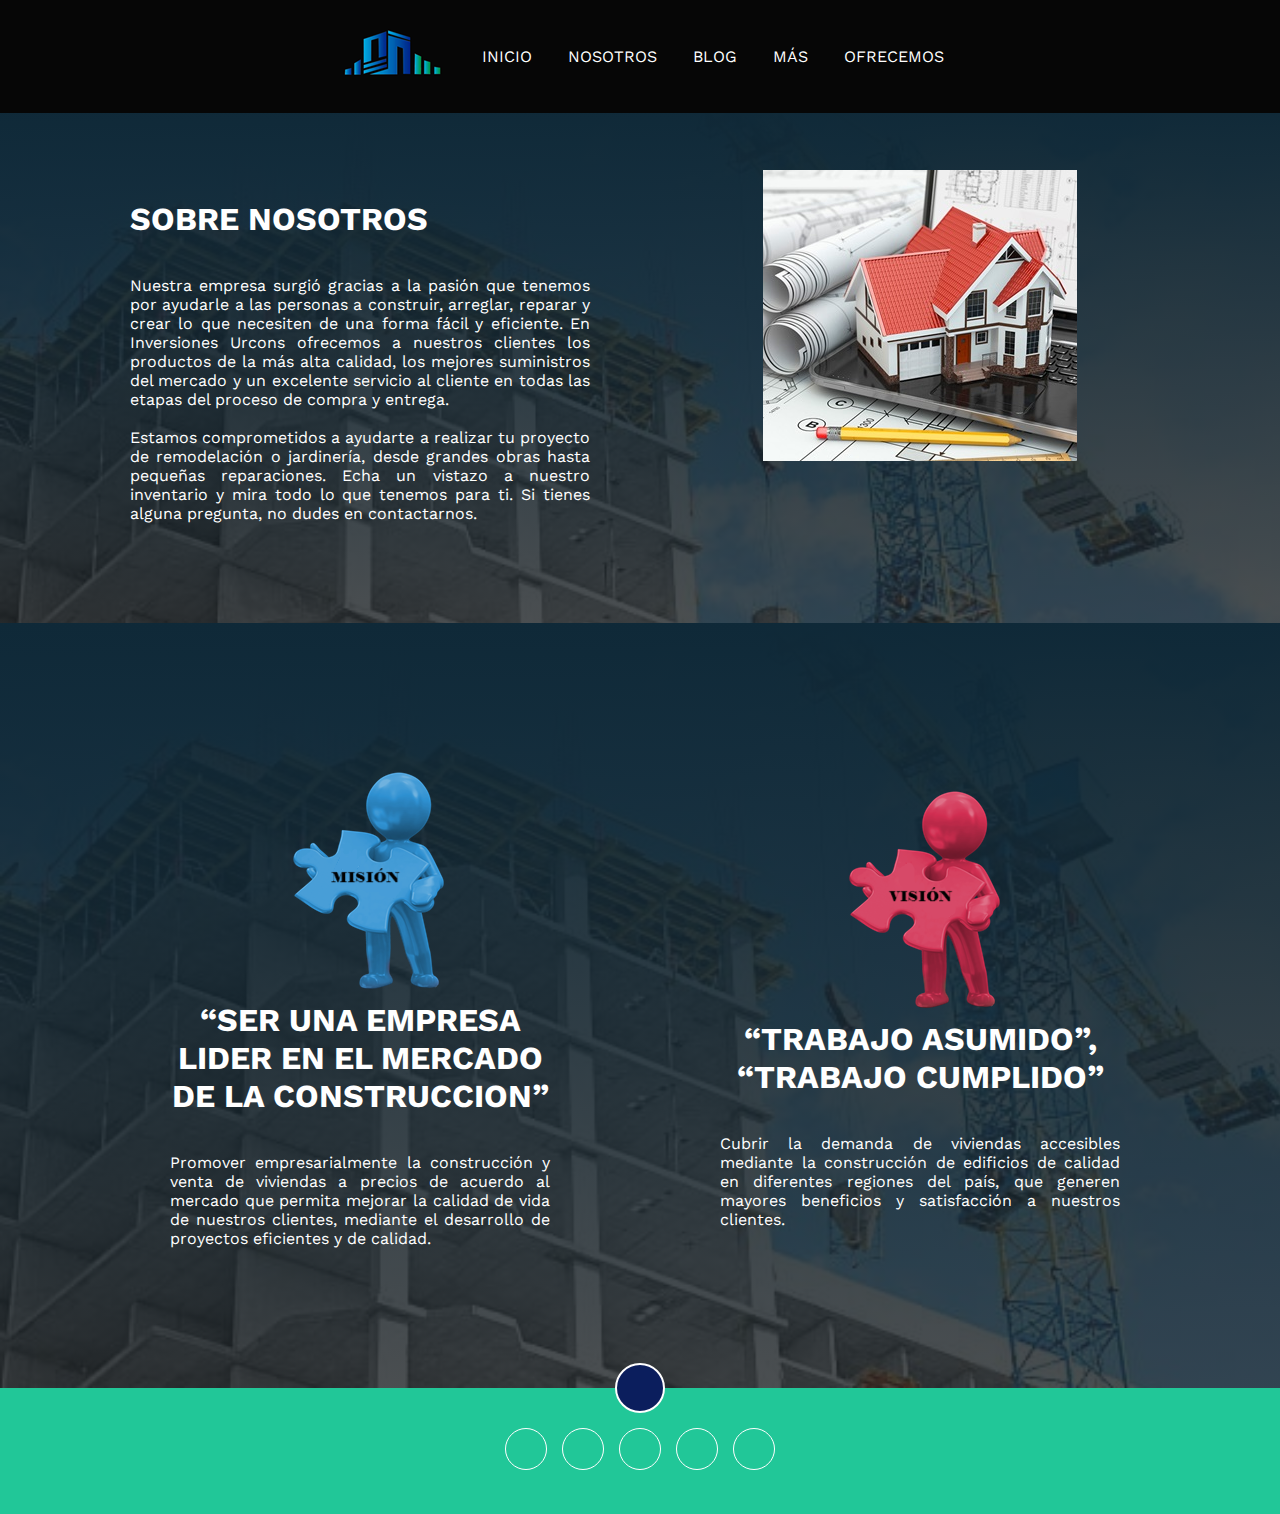
<file: nosotros.html>
<!DOCTYPE html>
<html lang="en">
<head>
    <meta charset="UTF-8">
    <meta name="viewport" content="width=device-width, initial-scale=1.0">
    <title>INVERSIONES URCONS</title>
    <link rel="stylesheet" href="https://cdnjs.cloudflare.com/ajax/libs/font-awesome/6.1.2/css/all.min.css" integrity="sha512-1sCRPdkRXhBV2PBLUdRb4tMg1w2YPf37qatUFeS7zlBy7jJI8Lf4VHwWfZZfpXtYSLy85pkm9GaYVYMfw5BC1A==" crossorigin="anonymous" referrerpolicy="no-referrer" />
    <link rel="shortcut icon" href="iconox.png">
    <link rel="stylesheet" href="style.css">
</head>
<body>
    <!-- NAVEGADOR -->
    <section class="contenedor-header">
        <header>
            <div id="nav-logo" class="logo">
                <img src="logo-02.png" alt="">
            </div>

            <nav id="nav">
                <ul>
                    <li>
                        <a href="#" onclick="mostrarSubpestañas(1, this)">INICIO <i class="fas fa-chevron-down"></i></a>
                        <ul class="subpestañas" id="subpestañas1" style="display: none">
                            <li><a href="index.html#portada" onclick="seleccionarSubpestaña(1, 1)">Portada</a></li>
                            <li><a href="index.html#inicio" onclick="seleccionarSubpestaña(1, 2)">Urcons</a></li>
                            <li><a href="index.html#contacto" onclick="seleccionarSubpestaña(1, 3)">Contáctame</a></li>
                            <!-- Agrega más subpestañas si es necesario -->
                        </ul>
                    </li>
                    <li>
                        <a href="#" onclick="mostrarSubpestañas(2, this)">NOSOTROS <i class="fas fa-chevron-down"></i></a>
                        <ul class="subpestañas" id="subpestañas2" style="display: none">
                            <li><a href="nosotros.html#nosotros" onclick="seleccionarSubpestaña(2, 4)">Extra</a></li>
                            <li><a href="nosotros.html#MisionVision" onclick="seleccionarSubpestaña(2, 5)">Misión / Visión</a></li>
                        </ul>
                    </li>
                    <li>
                        <a href="#" onclick="mostrarSubpestañas(3, this)">BLOG <i class="fas fa-chevron-down"></i></a>
                        <ul class="subpestañas" id="subpestañas3" style="display: none">
                            <li><a href="blog.html#historial" onclick="seleccionarSubpestaña(3, 6)">Historial Crediticio</a></li>
                            <li><a href="blog.html#aval" onclick="seleccionarSubpestaña(3, 7)">Aval Hipotecario</a></li>
                            <li><a href="blog.html#tienda" onclick="seleccionarSubpestaña(3, 8)">Crédito MIvivienda</a></li>
                            <!-- Agrega más subpestañas si es necesario -->
                        </ul>
                    </li>
                    <li>
                        <a href="#" onclick="mostrarSubpestañas(4, this)">MÁS <i class="fas fa-chevron-down"></i></a>
                        <ul class="subpestañas" id="subpestañas4" style="display: none">
                            <li><a href="verMas.html#historial" onclick="seleccionarSubpestaña(4, 9)">Historial Crediticio</a></li>
                            <li><a href="verMas.html#aval" onclick="seleccionarSubpestaña(4, 10)">Aval Hipotecario</a></li>
                            <li><a href="verMas.html#tienda" onclick="seleccionarSubpestaña(4, 11)">Crédito MIvivienda</a></li>
                            <!-- Agrega más subpestañas si es necesario -->
                        </ul>
                    </li>
                    <li>
                        <a href="#" onclick="mostrarSubpestañas(5, this)">OFRECEMOS <i class="fas fa-chevron-down"></i></a>  
                        <ul class="subpestañas" id="subpestañas5" style="display: none">
                            <li><a href="inmuebles.html" onclick="seleccionarSubpestaña(5, 12)">Proyectos</a></li>
                            <li><a href="inmuebles.html" onclick="seleccionarSubpestaña(5, 13)">Venta/Pre-venta</a></li>
                        </ul> 
                        
                    </li>
                </ul>
            </nav>
            <div class="nav-responsive" onclick="mostrarOcultarMenu()">
                <i class="fa-solid fa-bars"></i>
            </div>

        </header>
    </section>

    <!-- SECCION NOSOTROS -->
<section id="nosotros" class="nosotros">

    <div id="sobremi" class="sobremi">
        <div class="contenido-seccion">
            <div class="fila">
                <h1>SOBRE NOSOTROS</h1>
                <br><br>Nuestra empresa surgió gracias a la pasión que tenemos por ayudarle a las personas a construir, arreglar, reparar y crear lo que necesiten de una forma fácil y eficiente. En Inversiones Urcons ofrecemos a nuestros clientes los productos de la más alta calidad, los mejores suministros del mercado y un excelente servicio al cliente en todas las etapas del proceso de compra y entrega.

                <br><br>Estamos comprometidos a ayudarte a realizar tu proyecto de remodelación o jardinería, desde grandes obras hasta pequeñas reparaciones. Echa un vistazo a nuestro inventario y mira todo lo que tenemos para ti. Si tienes alguna pregunta, no dudes en contactarnos.   
                
            </div>
            <!-- datos personales -->
            <div class="col">
                <img src="inmoviliaria-02.jpg" alt="">
            </div>
        </div>
    </div>
    

    <!-- SECCION MISION Y VISION -->
    <div id="MisionVision" class="MisionVision">
        <div class="contenido-seccion">
            <div class="fila">
                <img class="imagen" src="mision.png" alt="">
                <h1>
                   “SER UNA EMPRESA LIDER EN EL MERCADO DE LA CONSTRUCCION”

                </h1>
                <p>
                    <br><br>Promover empresarialmente la construcción y venta de viviendas a precios de acuerdo al mercado que permita mejorar la calidad de vida de nuestros clientes, mediante el desarrollo de proyectos eficientes y de calidad. 
                </p>
                
            </div>
            <!-- datos personales -->
            <div class="col">
                <img src="vision.png" alt="">
                <h1>
                    “TRABAJO ASUMIDO”, “TRABAJO CUMPLIDO”
                </h1>
                <p>
                    <br><br>Cubrir la demanda de viviendas accesibles mediante la construcción de edificios de calidad en diferentes regiones del país, que generen mayores beneficios y satisfacción a nuestros clientes.
                </p>
                
            </div>
        </div>
    </div>
</section>

<!-- footer -->
<footer>
    
    <a href="#nosotros" class="arriba">
        <i class="fa-solid fa-angles-up"></i>
    </a>
    <div class="redes">
        <a href="https://www.facebook.com/profile.php?id=100063533198213&mibextid=ZbWKwL"><i class="fa-brands fa-facebook-f"></i></a>
        <a href="https://youtube.com/@urcons9509?si=L9IAts7NWgocdd3K"><i class="fab fa-youtube"></i></a>
        <a href="https://instagram.com/urconseirl?igshid=MzRlODBiNWFlZA=="><i class="fab fa-instagram"></i></a>
        <a href="https://www.tiktok.com/@inversiones_urcons_?_t=8gozW13EU1l&_r=1"><i class="fab fa-tiktok"></i></a>
        <a href="https://wa.me/qr/5ZCX73KMRBQ2I1"><i class="fab fa-whatsapp"></i></a>
    </div>


</footer>

<script src="script.js"></script>

</body>
</html>
</file>
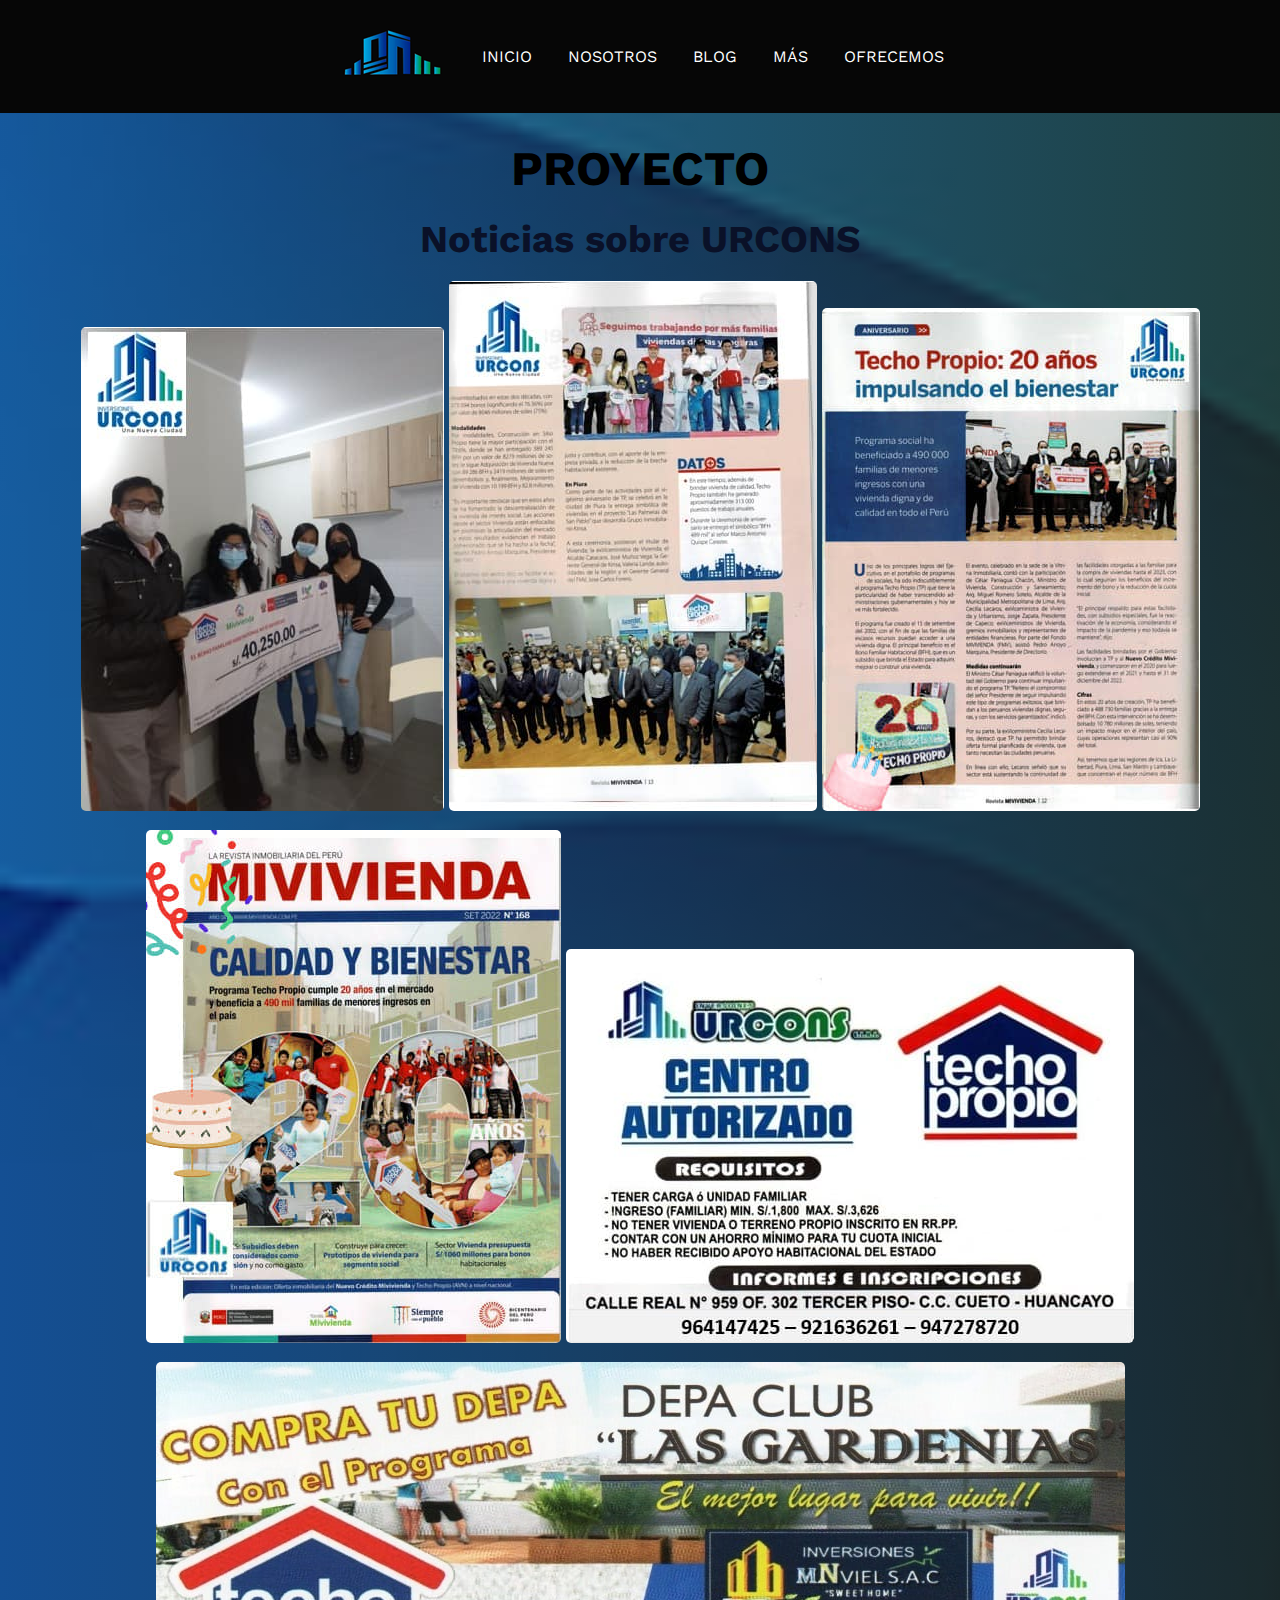
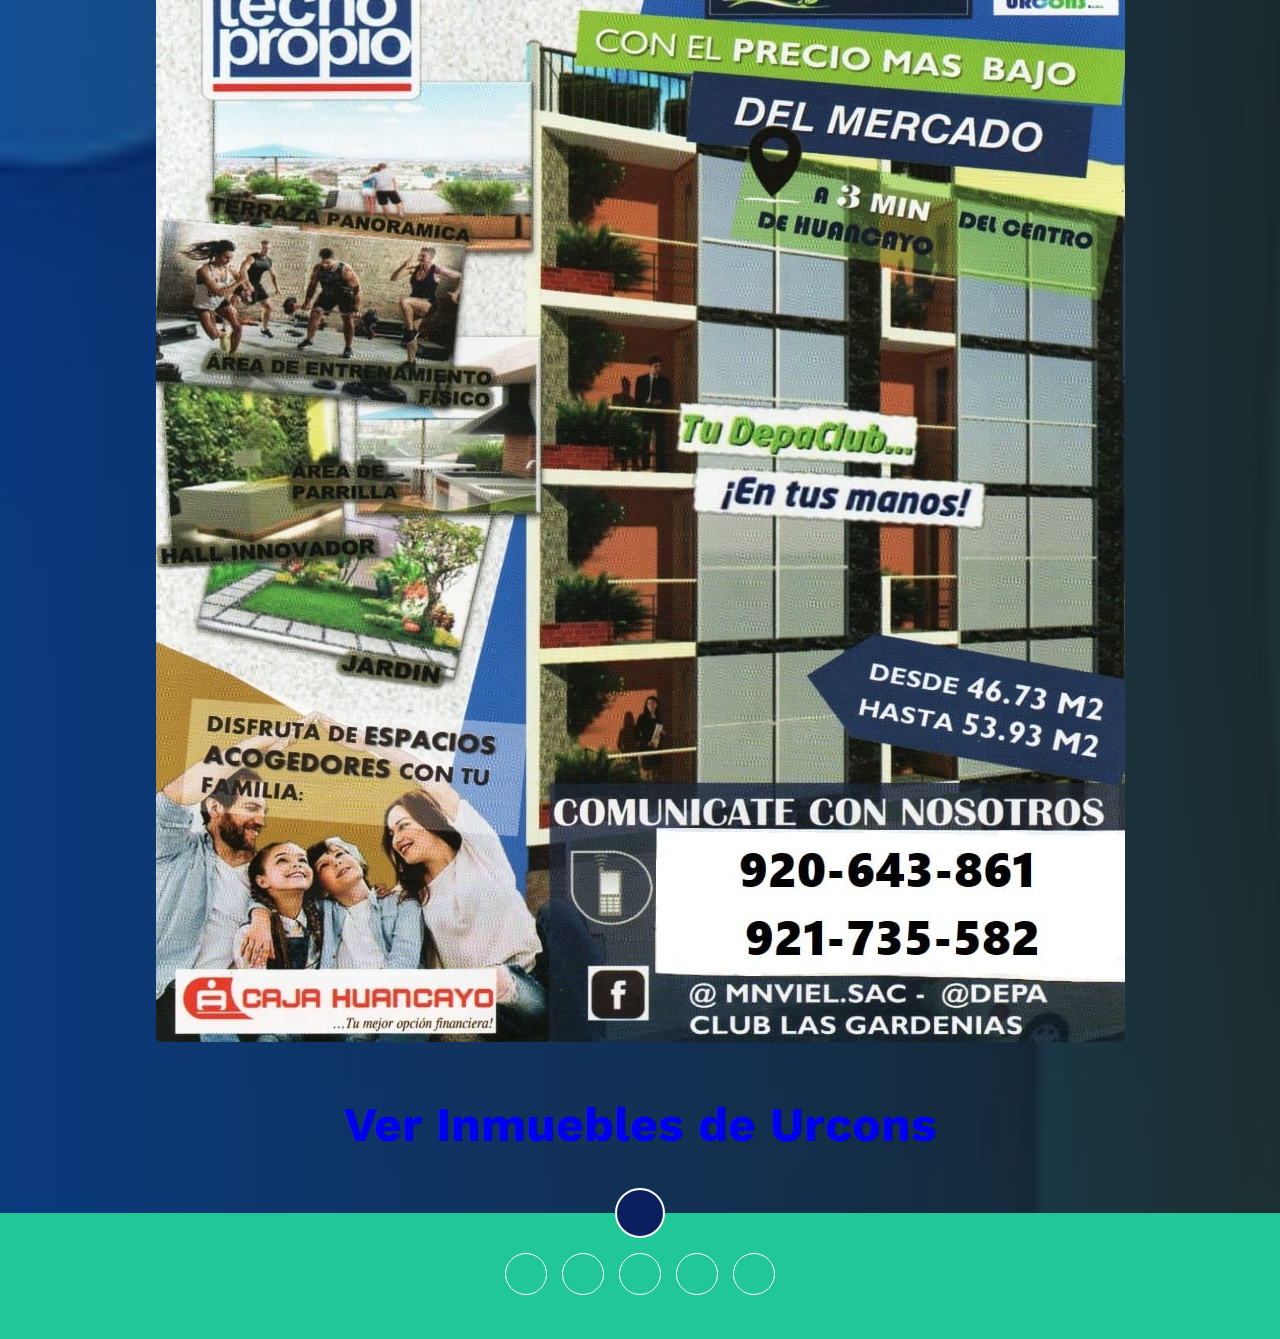
<file: noticias.html>
<!DOCTYPE html>
<html lang="en">
<head>
    <meta charset="UTF-8">
    <meta name="viewport" content="width=device-width, initial-scale=1.0">
    <title>INVERSIONES URCONS</title>
    <link rel="stylesheet" href="https://cdnjs.cloudflare.com/ajax/libs/font-awesome/6.1.2/css/all.min.css" integrity="sha512-1sCRPdkRXhBV2PBLUdRb4tMg1w2YPf37qatUFeS7zlBy7jJI8Lf4VHwWfZZfpXtYSLy85pkm9GaYVYMfw5BC1A==" crossorigin="anonymous" referrerpolicy="no-referrer" />
    <link rel="shortcut icon" href="iconox.png">
    <link rel="stylesheet" href="styleInmobiliaria.css">

</head>
<body>
    <!-- NAVEGADOR -->
    <section class="Contenedor-header">
        <header>
            <div id="nav-logo" class="logo">
                <img src="logo-02.png" alt="">
            </div>

            <nav id="nav">
                <ul>
                    <li>
                        <a href="#" onclick="mostrarSubpestañas(1, this)">INICIO <i class="fas fa-chevron-down"></i></a>
                        <ul class="subpestañas" id="subpestañas1" style="display: none">
                            <li><a href="index.html#portada" onclick="seleccionarSubpestaña(1, 1)">Portada</a></li>
                            <li><a href="index.html#inicio" onclick="seleccionarSubpestaña(1, 2)">Urcons</a></li>
                            <li><a href="index.html#contacto" onclick="seleccionarSubpestaña(1, 3)">Contáctame</a></li>
                            <!-- Agrega más subpestañas si es necesario -->
                        </ul>
                    </li>
                    <li>
                        <a href="#" onclick="mostrarSubpestañas(2, this)">NOSOTROS <i class="fas fa-chevron-down"></i></a>
                        <ul class="subpestañas" id="subpestañas2" style="display: none">
                            <li><a href="nosotros.html#nosotros" onclick="seleccionarSubpestaña(2, 4)">Extra</a></li>
                            <li><a href="nosotros.html#MisionVision" onclick="seleccionarSubpestaña(2, 5)">Misión / Visión</a></li>
                        </ul>
                    </li>
                    <li>
                        <a href="#" onclick="mostrarSubpestañas(3, this)">BLOG <i class="fas fa-chevron-down"></i></a>
                        <ul class="subpestañas" id="subpestañas3" style="display: none">
                            <li><a href="blog.html#historial" onclick="seleccionarSubpestaña(3, 6)">Historial Crediticio</a></li>
                            <li><a href="blog.html#aval" onclick="seleccionarSubpestaña(3, 7)">Aval Hipotecario</a></li>
                            <li><a href="blog.html#tienda" onclick="seleccionarSubpestaña(3, 8)">Crédito MIvivienda</a></li>
                            <!-- Agrega más subpestañas si es necesario -->
                        </ul>
                    </li>
                    <li>
                        <a href="#" onclick="mostrarSubpestañas(4, this)">MÁS <i class="fas fa-chevron-down"></i></a>
                        <ul class="subpestañas" id="subpestañas4" style="display: none">
                            <li><a href="verMas.html#historial" onclick="seleccionarSubpestaña(4, 9)">Historial Crediticio</a></li>
                            <li><a href="verMas.html#aval" onclick="seleccionarSubpestaña(4, 10)">Aval Hipotecario</a></li>
                            <li><a href="verMas.html#tienda" onclick="seleccionarSubpestaña(4, 11)">Crédito MIvivienda</a></li>
                            <!-- Agrega más subpestañas si es necesario -->
                        </ul>
                    </li>
                    <li>
                        <a href="#" onclick="mostrarSubpestañas(5, this)">OFRECEMOS <i class="fas fa-chevron-down"></i></a>  
                        <ul class="subpestañas" id="subpestañas5" style="display: none">
                            <li><a href="inmuebles.html" onclick="seleccionarSubpestaña(5, 12)">Proyectos</a></li>
                            <li><a href="inmuebles.html" onclick="seleccionarSubpestaña(5, 13)">Venta/Pre-venta</a></li>
                        </ul> 
                        
                    </li>
                </ul>
            </nav>
            <div class="nav-responsive" onclick="mostrarOcultarMenu()">
                <i class="fa-solid fa-bars"></i>
            </div>

        </header>
    </section>

    <!-- SECCION PROYECTOS Y VENTA-PREVENTA -->
    <section class="noticia" id="noticia">
        <div class="informacion">
            <h1>PROYECTO </h1>
            <h2>Noticias sobre URCONS</h2>
            
            <div class="imgNoticia">
                <img src="noticia-00.jpg" alt="imagen noticia">
                <img src="noticia-001.jpg" alt="imagen noticia">
                <img src="noticia-002.jpg" alt="imagen noticia">
                <img src="noticia-003.jpg" alt="imagen noticia">
                <img src="noticia-004.jpg" alt="imagen noticia">
                <img src="noticia-005.jpg" alt="imagen noticia">

                
            </div>

            
            <a href="inmuebles.html">
                <h1>Ver Inmuebles de Urcons <i class="fas fa-search"></i></h1>
            </a>         
        </div>
    </section>

    
    
    <!-- footer -->
<footer>
   
    <a href="#inmobiliaria" class="arriba">
        <i class="fa-solid fa-angles-up"></i>
    </a>
    <div class="redes">
        <a href="https://www.facebook.com/profile.php?id=100063533198213&mibextid=ZbWKwL"><i class="fa-brands fa-facebook-f"></i></a>
        <a href="https://youtube.com/@urcons9509?si=L9IAts7NWgocdd3K"><i class="fab fa-youtube"></i></a>
        <a href="https://instagram.com/urconseirl?igshid=MzRlODBiNWFlZA=="><i class="fab fa-instagram"></i></a>
        <a href="https://www.tiktok.com/@inversiones_urcons_?_t=8gozW13EU1l&_r=1"><i class="fab fa-tiktok"></i></a>
        <a href="https://wa.me/qr/5ZCX73KMRBQ2I1"><i class="fab fa-whatsapp"></i></a>

    </div>
</footer>

<script src="script.js"></script>

</body>
</html>
</file>
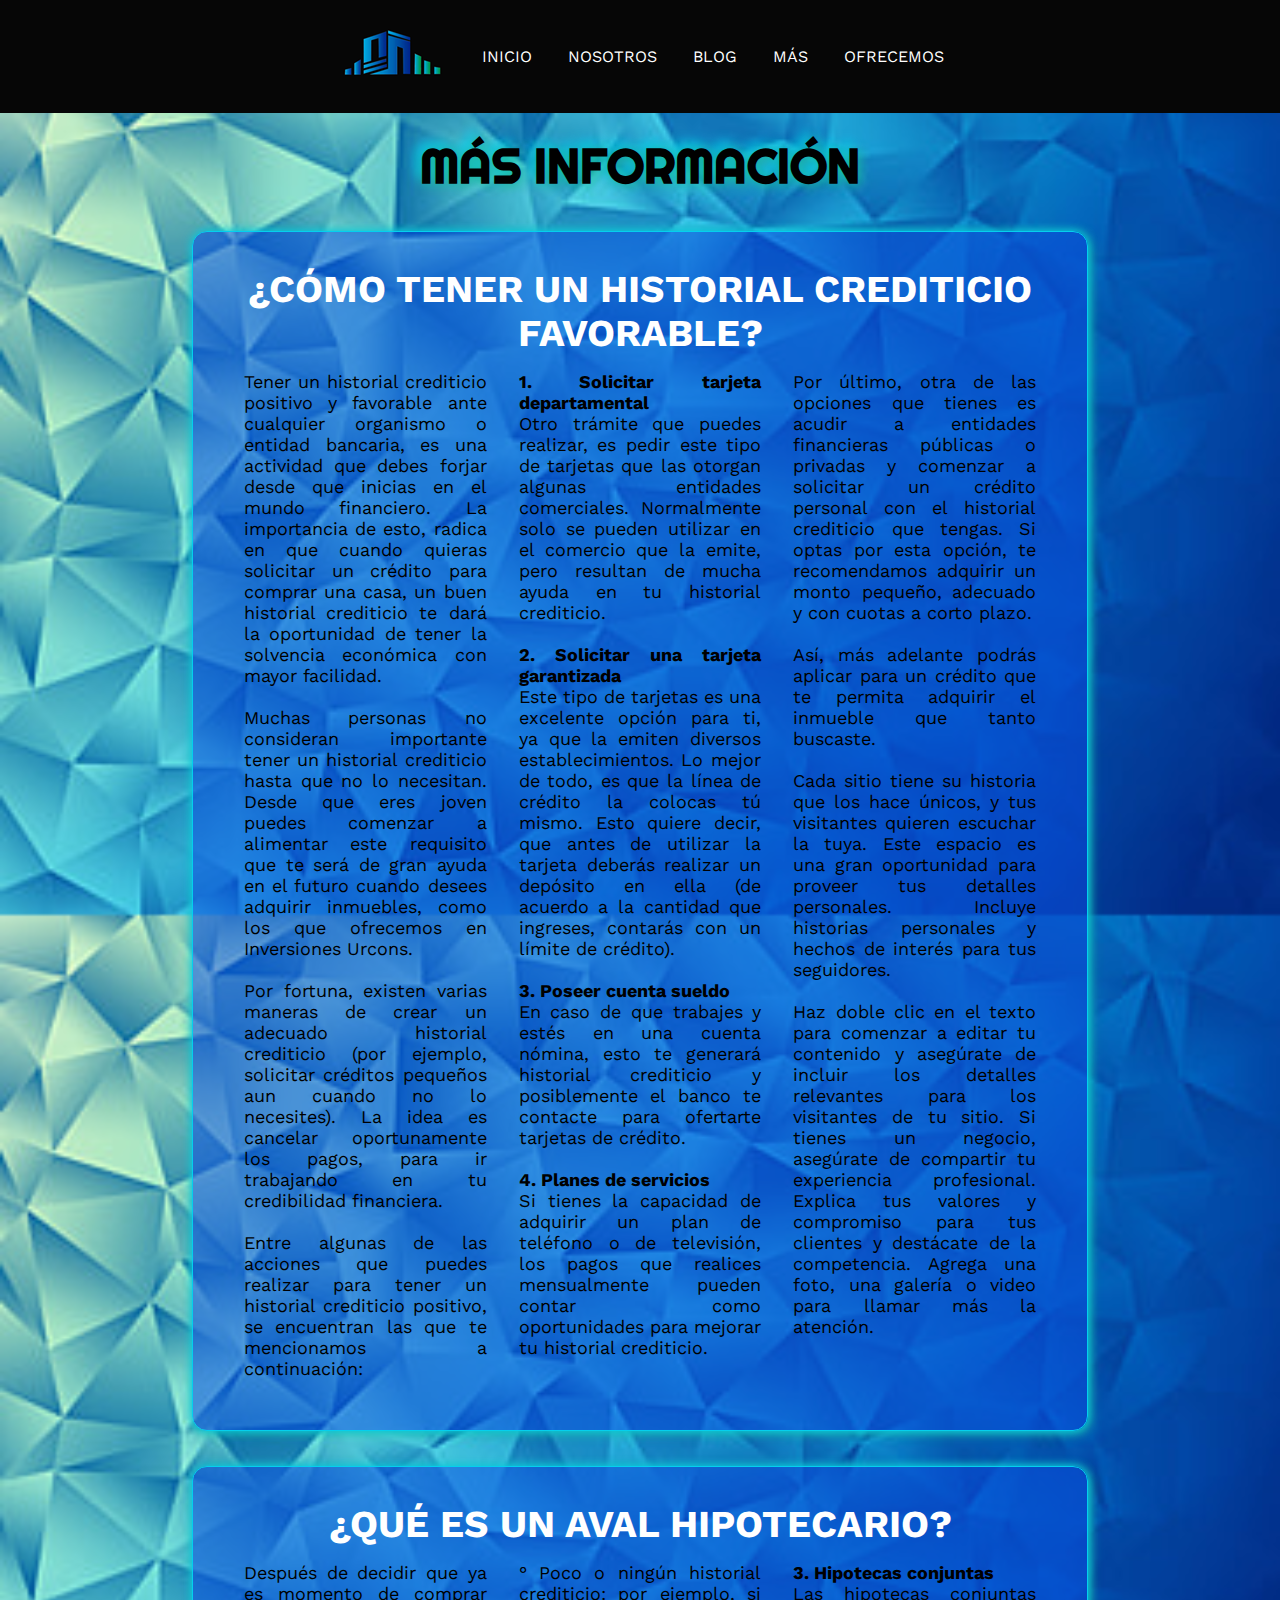
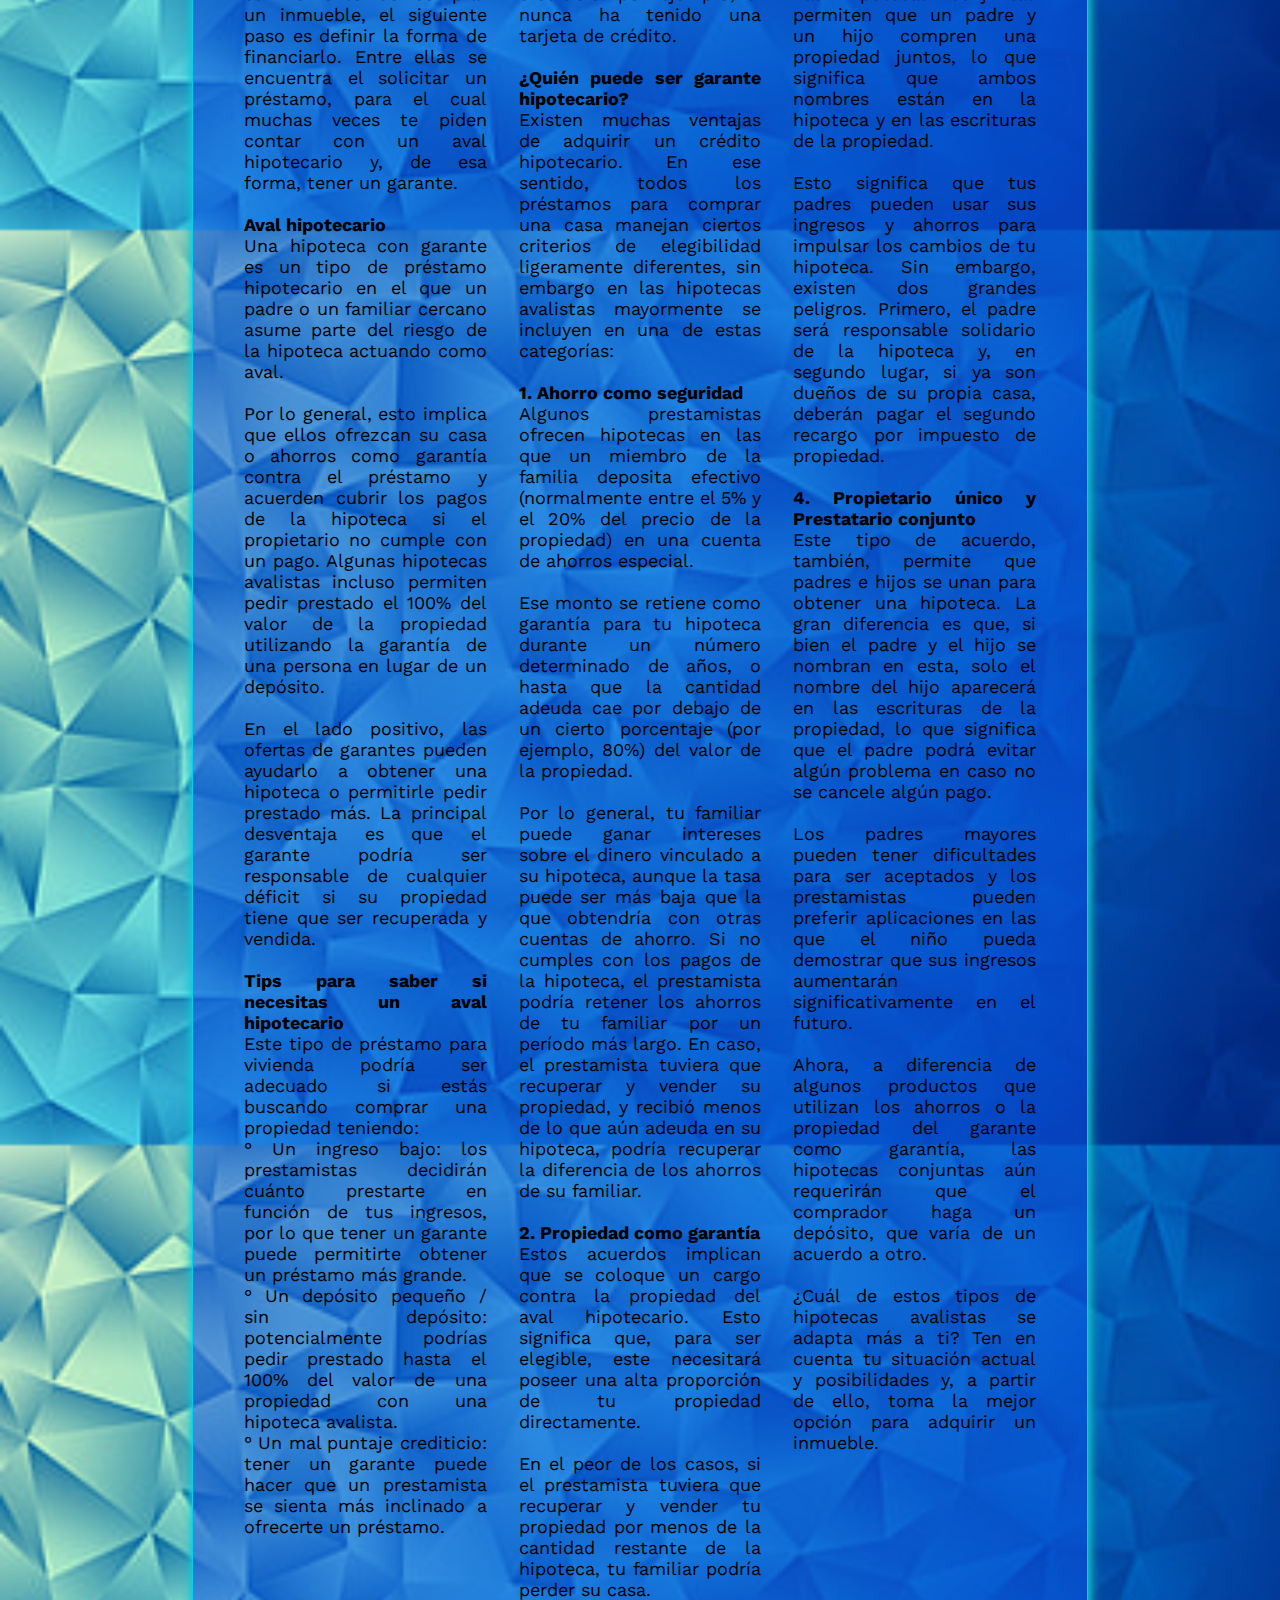
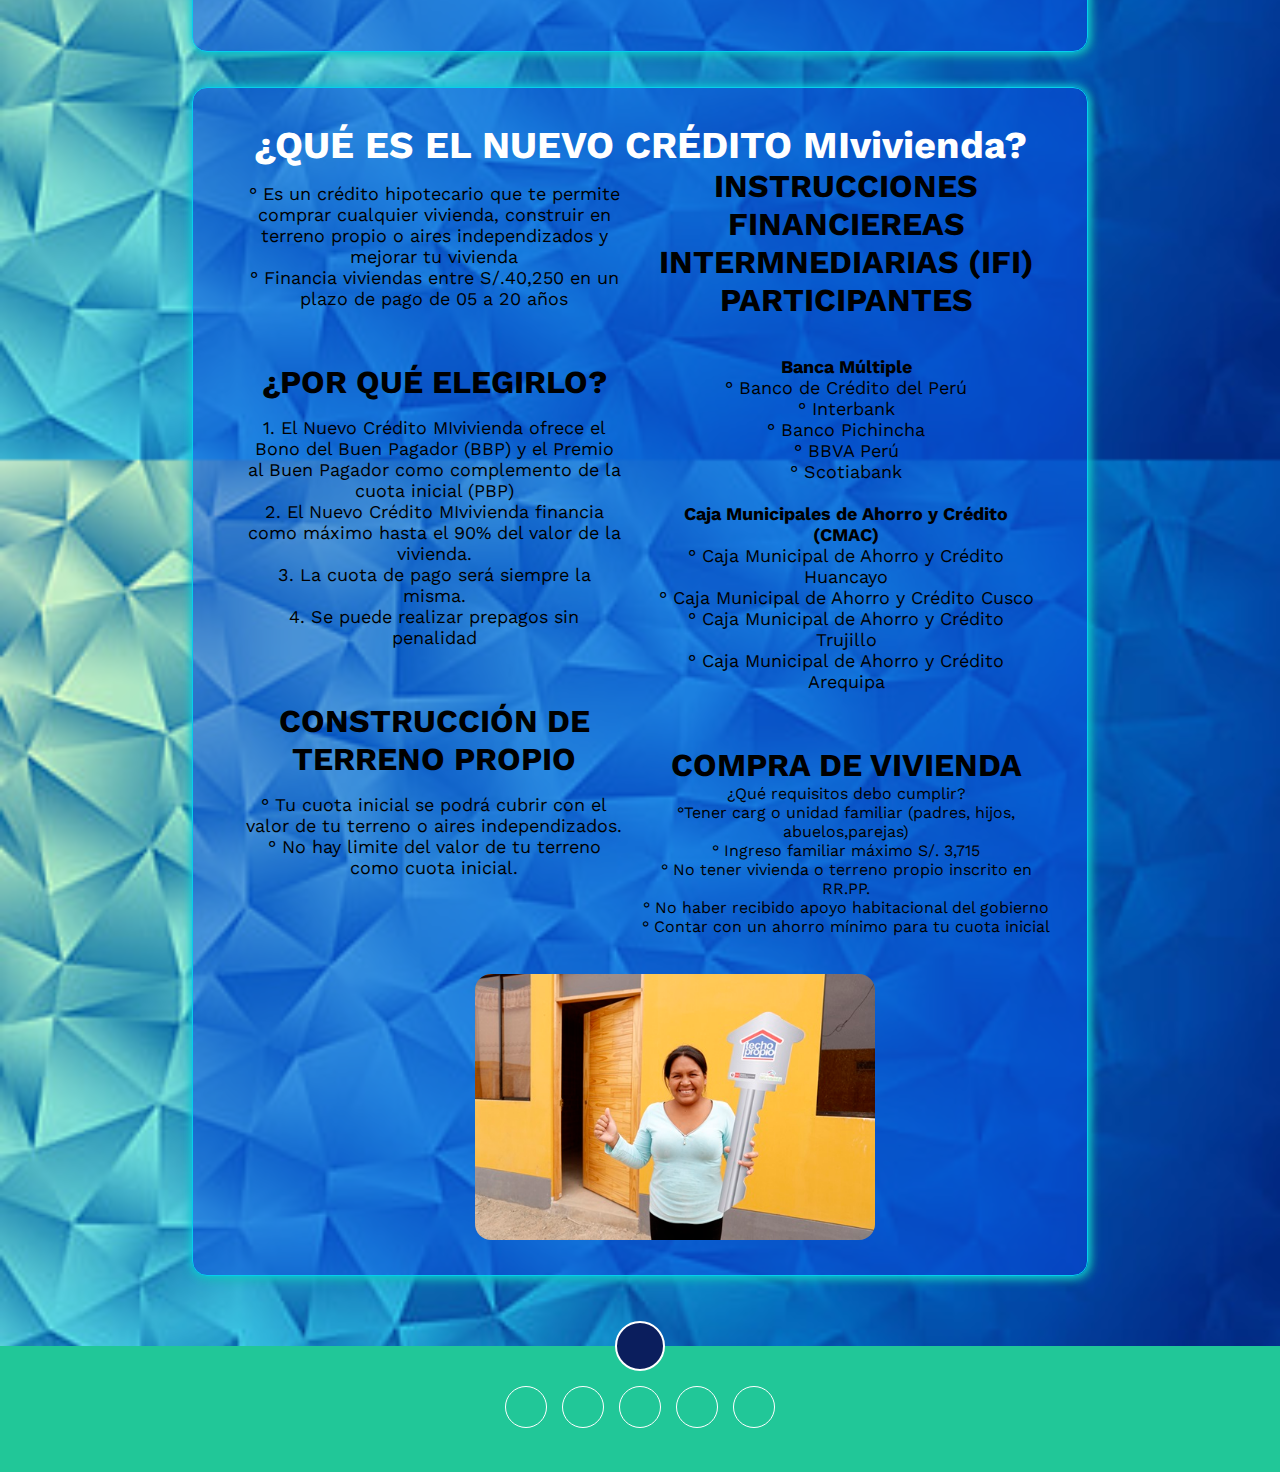
<file: verMas.html>
<!DOCTYPE html>
<html lang="en">
<head>
    <meta charset="UTF-8">
    <meta name="viewport" content="width=device-width, initial-scale=1.0">
    <title>INVERSIONES URCONS</title>
    <link rel="stylesheet" href="https://cdnjs.cloudflare.com/ajax/libs/font-awesome/6.1.2/css/all.min.css" integrity="sha512-1sCRPdkRXhBV2PBLUdRb4tMg1w2YPf37qatUFeS7zlBy7jJI8Lf4VHwWfZZfpXtYSLy85pkm9GaYVYMfw5BC1A==" crossorigin="anonymous" referrerpolicy="no-referrer" />
    <link rel="shortcut icon" href="iconox.png">
    <link rel="stylesheet" href="styleVerMas.css">

</head>
<body>
    <!-- NAVEGADOR -->
    <section class="contenedor-header">
        <header>
            <div id="nav-logo" class="logo">
                <img src="logo-02.png" alt="">
            </div>

            <nav id="nav">
                <ul>
                    <li>
                        <a href="#" onclick="mostrarSubpestañas(1, this)">INICIO <i class="fas fa-chevron-down"></i></a>
                        <ul class="subpestañas" id="subpestañas1" style="display: none">
                            <li><a href="index.html#portada" onclick="seleccionarSubpestaña(1, 1)">Portada</a></li>
                            <li><a href="index.html#inicio" onclick="seleccionarSubpestaña(1, 2)">Urcons</a></li>
                            <li><a href="index.html#contacto" onclick="seleccionarSubpestaña(1, 3)">Contáctame</a></li>
                            <!-- Agrega más subpestañas si es necesario -->
                        </ul>
                    </li>
                    <li>
                        <a href="#" onclick="mostrarSubpestañas(2, this)">NOSOTROS <i class="fas fa-chevron-down"></i></a>
                        <ul class="subpestañas" id="subpestañas2" style="display: none">
                            <li><a href="nosotros.html#nosotros" onclick="seleccionarSubpestaña(2, 4)">Extra</a></li>
                            <li><a href="nosotros.html#MisionVision" onclick="seleccionarSubpestaña(2, 5)">Misión / Visión</a></li>
                        </ul>
                    </li>
                    <li>
                        <a href="#" onclick="mostrarSubpestañas(3, this)">BLOG <i class="fas fa-chevron-down"></i></a>
                        <ul class="subpestañas" id="subpestañas3" style="display: none">
                            <li><a href="blog.html#historial" onclick="seleccionarSubpestaña(3, 6)">Historial Crediticio</a></li>
                            <li><a href="blog.html#aval" onclick="seleccionarSubpestaña(3, 7)">Aval Hipotecario</a></li>
                            <li><a href="blog.html#tienda" onclick="seleccionarSubpestaña(3, 8)">Crédito MIvivienda</a></li>
                            <!-- Agrega más subpestañas si es necesario -->
                        </ul>
                    </li>
                    <li>
                        <a href="#" onclick="mostrarSubpestañas(4, this)">MÁS <i class="fas fa-chevron-down"></i></a>
                        <ul class="subpestañas" id="subpestañas4" style="display: none">
                            <li><a href="verMas.html#historial" onclick="seleccionarSubpestaña(4, 9)">Historial Crediticio</a></li>
                            <li><a href="verMas.html#aval" onclick="seleccionarSubpestaña(4, 10)">Aval Hipotecario</a></li>
                            <li><a href="verMas.html#tienda" onclick="seleccionarSubpestaña(4, 11)">Crédito MIvivienda</a></li>
                            <!-- Agrega más subpestañas si es necesario -->
                        </ul>
                    </li>
                    <li>
                        <a href="#" onclick="mostrarSubpestañas(5, this)">OFRECEMOS <i class="fas fa-chevron-down"></i></a>  
                        <ul class="subpestañas" id="subpestañas5" style="display: none">
                            <li><a href="inmuebles.html" onclick="seleccionarSubpestaña(5, 12)">Proyectos</a></li>
                            <li><a href="inmuebles.html" onclick="seleccionarSubpestaña(5, 13)">Venta/Pre-venta</a></li>
                        </ul> 
                        
                    </li>
                </ul>
            </nav>
            <div class="nav-responsive" onclick="mostrarOcultarMenu()">
                <i class="fa-solid fa-bars"></i>
            </div>

        </header>
    </section>

    <section id="verMas" class="verMas">
        <div class="contenido-section">
            <h2>MÁS INFORMACIÓN</h2>
            
        <div id="historial" class="historial">

            <span class="titulo"><h3>¿CÓMO TENER UN HISTORIAL CREDITICIO FAVORABLE?</h3></span>
            <div class="columnas">
                
                <div class="columna">
                    
                    <p>
                        Tener un historial crediticio positivo y favorable ante cualquier organismo o entidad bancaria, es una actividad que debes forjar desde que inicias en el mundo financiero. La importancia de esto, radica en que cuando quieras solicitar un crédito para comprar una casa, un buen historial crediticio te dará la oportunidad de tener la solvencia económica con mayor facilidad.
                        <br><br>Muchas personas no consideran importante tener un historial crediticio hasta que no lo necesitan. Desde que eres joven puedes comenzar a alimentar este requisito que te será de gran ayuda en el futuro cuando desees adquirir inmuebles, como los que ofrecemos en Inversiones Urcons.
                        <br><br>Por fortuna, existen varias maneras de crear un adecuado historial crediticio (por ejemplo, solicitar créditos pequeños aun cuando no lo necesites). La idea es cancelar oportunamente los pagos, para ir trabajando en tu credibilidad financiera.
                        <br><br>Entre algunas de las acciones que puedes realizar para tener un historial crediticio positivo, se encuentran las que te mencionamos a continuación:
                    </p>
                </div>
                <div class="columna">
                    <p>
                       
                        <span>1. Solicitar tarjeta departamental</span>
                        <br>
                        Otro trámite que puedes realizar, es pedir este tipo de tarjetas que las otorgan algunas entidades comerciales. Normalmente solo se pueden utilizar en el comercio que la emite, pero resultan de mucha ayuda en tu historial crediticio.
                        <br><br>
                        <span>2. Solicitar una tarjeta garantizada</span>
                        <br>Este tipo de tarjetas es una excelente opción para ti, ya que la emiten diversos establecimientos. Lo mejor de todo, es que la línea de crédito la colocas tú mismo. Esto quiere decir, que antes de utilizar la tarjeta deberás realizar un depósito en ella (de acuerdo a la cantidad que ingreses, contarás con un límite de crédito).
                        <br><br>
                        <span>3. Poseer cuenta sueldo</span>
                        <br>En caso de que trabajes y estés en una cuenta nómina, esto te generará historial crediticio y posiblemente el banco te contacte para ofertarte tarjetas de crédito.
                        <br><br>
                        <span>4. Planes de servicios</span>
                        <br>Si tienes la capacidad de adquirir un plan de teléfono o de televisión, los pagos que realices mensualmente pueden contar como oportunidades para mejorar tu historial crediticio.
                    </p>
                </div>

                <div class="columna">
                    <p>
                        Por último, otra de las opciones que tienes es acudir a entidades financieras públicas o privadas y comenzar a solicitar un crédito personal con el historial crediticio que tengas. Si optas por esta opción, te recomendamos adquirir un monto pequeño, adecuado y con cuotas a corto plazo.
                        <br><br>
                        Así, más adelante podrás aplicar para un crédito que te permita adquirir el inmueble que tanto buscaste.
                       <br><br>
                        Cada sitio tiene su historia que los hace únicos, y tus visitantes quieren escuchar la tuya. Este espacio es una gran oportunidad para proveer tus detalles personales. Incluye historias personales y hechos de interés para tus seguidores.
                        <br><br>
                        Haz doble clic en el texto para comenzar a editar tu contenido y asegúrate de incluir los detalles relevantes para los visitantes de tu sitio. Si tienes un negocio, asegúrate de compartir tu experiencia profesional. Explica tus valores y compromiso para tus clientes y destácate de la competencia. Agrega una foto, una galería o video para llamar más la atención. 
                    </p>
                </div>
            </div>
            
        </div>

        <div id="aval" class="aval">

            <span class="titulo"><h3>¿QUÉ ES UN AVAL HIPOTECARIO?</h3></span>
            <div class="columnas">
                
                <div class="columna">
                    
                    <p>
                        Después de decidir que ya es momento de comprar un inmueble, el siguiente paso es definir la forma de financiarlo. Entre ellas se encuentra el solicitar un préstamo, para el cual muchas veces te piden contar con un aval hipotecario y, de esa forma, tener un garante.
                        <br><br><span>Aval hipotecario</span>
                        <br>Una hipoteca con garante es un tipo de préstamo hipotecario en el que un padre o un familiar cercano asume parte del riesgo de la hipoteca actuando como aval.
                        <br><br>Por lo general, esto implica que ellos ofrezcan su casa o ahorros como garantía contra el préstamo y acuerden cubrir los pagos de la hipoteca si el propietario no cumple con un pago.
                        Algunas hipotecas avalistas incluso permiten pedir prestado el 100% del valor de la propiedad utilizando la garantía de una persona en lugar de un depósito.
                        <br><br>En el lado positivo, las ofertas de garantes pueden ayudarlo a obtener una hipoteca o permitirle pedir prestado más. La principal desventaja es que el garante podría ser responsable de cualquier déficit si su propiedad tiene que ser recuperada y vendida.
                        <br><br><span>Tips para saber si necesitas un aval hipotecario</span>
                        <br>
                        Este tipo de préstamo para  vivienda podría ser adecuado si estás buscando comprar una propiedad teniendo:
                        <br>° Un ingreso bajo: los prestamistas decidirán cuánto prestarte en función de tus ingresos, por lo que tener un garante puede permitirte obtener un préstamo más grande.
                        <br>° Un depósito pequeño / sin depósito: potencialmente podrías pedir prestado hasta el 100% del valor de una propiedad con una hipoteca avalista.
                        <br>° Un mal puntaje crediticio:  tener un garante puede hacer que un prestamista se sienta más inclinado a ofrecerte un préstamo.

                    </p>
                </div>

                <div class="columna">
                    <p>                      
                        ° Poco o ningún historial crediticio: por ejemplo, si nunca ha tenido una tarjeta de crédito.
                        <br><br><span>¿Quién puede ser garante hipotecario?</span>
                        <br>Existen muchas ventajas de adquirir un crédito hipotecario. En ese sentido, todos los préstamos para comprar una casa manejan ciertos criterios de elegibilidad ligeramente diferentes, sin embargo en las hipotecas avalistas mayormente se incluyen en una de estas categorías:
                        <br><br><span>1. Ahorro como seguridad</span>
                        <br>Algunos prestamistas ofrecen hipotecas en las que un miembro de la familia deposita efectivo (normalmente entre el 5% y el 20% del precio de la propiedad) en una cuenta de ahorros especial.
                        <br><br>Ese monto se retiene como garantía para tu hipoteca durante un número determinado de años, o hasta que la cantidad adeuda cae por debajo de un cierto porcentaje (por ejemplo, 80%) del valor de la propiedad.
                        <br><br>Por lo general, tu familiar puede ganar intereses sobre el dinero vinculado a su hipoteca, aunque la tasa puede ser más baja que la que obtendría con otras cuentas de ahorro.
                        Si no cumples con los pagos de la hipoteca, el prestamista podría retener los ahorros de tu familiar por un período más largo. En caso, el prestamista tuviera que recuperar y vender su propiedad, y recibió menos de lo que aún adeuda en su hipoteca, podría recuperar la diferencia de los ahorros de su familiar.
                        <br><br><span>2. Propiedad como garantía</span>
                        <br>Estos acuerdos implican que se coloque un cargo contra la propiedad del aval hipotecario. Esto significa que, para ser elegible, este necesitará poseer una alta proporción de tu propiedad directamente.
                        <br><br>En el peor de los casos, si el prestamista tuviera que recuperar y vender tu propiedad por menos de la cantidad restante de la hipoteca, tu familiar podría perder su casa.
                    </p>
                </div>

                <div class="columna">
                    <p>
                        <span>3. Hipotecas conjuntas</span>
                            <br>Las hipotecas conjuntas permiten que un padre y un hijo compren una propiedad juntos, lo que significa que ambos nombres están en la hipoteca y en las escrituras de la propiedad.
                            <br><br>Esto significa que tus padres pueden usar sus ingresos y ahorros para impulsar los cambios de tu hipoteca. Sin embargo, existen dos grandes peligros. Primero, el padre será responsable solidario de la hipoteca y, en segundo lugar, si ya son dueños de su propia casa, deberán pagar el segundo recargo por impuesto de propiedad.
                            <br><br><span>4. Propietario único y Prestatario conjunto</span>
                            <br>Este tipo de acuerdo, también, permite que padres e hijos se unan para obtener una hipoteca. La gran diferencia es que, si bien el padre y el hijo se nombran en esta, solo el nombre del hijo aparecerá en las escrituras de la propiedad, lo que significa que el padre podrá evitar algún problema en caso no se cancele algún pago. 
                            <br><br>Los padres mayores pueden tener dificultades para ser aceptados y los prestamistas pueden preferir aplicaciones en las que el niño pueda demostrar que sus ingresos aumentarán significativamente en el futuro.
                            <br><br>Ahora, a diferencia de algunos productos que utilizan los ahorros o la propiedad del garante como garantía, las hipotecas conjuntas aún requerirán que el comprador haga un depósito, que varía de un acuerdo a otro.
                            <br><br>¿Cuál de estos tipos de hipotecas avalistas se adapta más a ti? Ten en cuenta tu situación actual y posibilidades y, a partir de ello, toma la mejor opción para adquirir un inmueble.
                    </p>
                </div>
            </div>
            
        </div>

        <div id="tienda" class="tienda">

            <span class="titulo"><h3>¿QUÉ ES EL NUEVO CRÉDITO MIvivienda?</h3></span>
            <div class="columnas2">
                <div class="columna"> 
                    <p>
                        ° Es un crédito hipotecario que te permite comprar cualquier vivienda, construir en terreno propio o aires independizados y mejorar tu vivienda
                        <br>° Financia viviendas entre S/.40,250 en un plazo de pago de 05 a 20 años
                    </p>
                    <h1><br>¿POR QUÉ ELEGIRLO?</h1>
                    <P>
                        1. El Nuevo Crédito MIvivienda ofrece el Bono del Buen Pagador (BBP) y el Premio al Buen Pagador como complemento de la cuota inicial (PBP)
                        <br>2. El Nuevo Crédito MIvivienda financia como máximo hasta el 90% del valor de la vivienda.
                        <br>3. La cuota de pago será siempre la misma.
                        <br>4. Se puede realizar prepagos sin penalidad
                    </P>
                    <h1><br>CONSTRUCCIÓN DE  TERRENO PROPIO</h1>
                    <p>
                        ° Tu cuota inicial se podrá cubrir con el valor de tu terreno o aires independizados.
                    <br>° No hay limite del valor de tu terreno como cuota inicial.
                    </p>
                </div>

                <div class="columna">
                    <h1>INSTRUCCIONES FINANCIEREAS INTERMNEDIARIAS (IFI) PARTICIPANTES</h1>
                    <p>
                       <br> <span>Banca Múltiple</span>
                        <br>° Banco de Crédito del Perú
                        <br>° Interbank
                        <br>° Banco Pichincha
                        <br>° BBVA Perú
                        <br>° Scotiabank
                        <br>

                       <br><span>Caja Municipales de Ahorro y Crédito (CMAC)</span> 
                        <br>° Caja Municipal de Ahorro y Crédito Huancayo
                        <br>° Caja Municipal de Ahorro y Crédito Cusco
                        <br>° Caja Municipal de Ahorro y Crédito Trujillo
                        <br>° Caja Municipal de Ahorro y Crédito Arequipa

                    </p>
                    <h1><br><span>COMPRA DE VIVIENDA</span></h1>
                    ¿Qué requisitos debo cumplir?
                    <br>°Tener carg o unidad familiar (padres, hijos, abuelos,parejas)
                    <br>° Ingreso familiar máximo S/. 3,715
                    <br>° No tener vivienda o terreno propio inscrito en RR.PP.
                    <br>° No haber recibido apoyo habitacional del gobierno                 
                    <br>° Contar con un ahorro mínimo para tu cuota inicial 
                    
                </div>                
            </div>
            <br><br><img src="foto-01.jpeg" alt="">  
        </div>

        </div>
      
    </section>


    <!-- footer -->
<footer>
    
    <a href="#verMas" class="arriba">
        <i class="fa-solid fa-angles-up"></i>
    </a>
    <div class="redes">
        <a href="https://www.facebook.com/profile.php?id=100063533198213&mibextid=ZbWKwL"><i class="fa-brands fa-facebook-f"></i></a>
        <a href="https://youtube.com/@urcons9509?si=L9IAts7NWgocdd3K"><i class="fab fa-youtube"></i></a>
        <a href="https://instagram.com/urconseirl?igshid=MzRlODBiNWFlZA=="><i class="fab fa-instagram"></i></a>
        <a href="https://www.tiktok.com/@inversiones_urcons_?_t=8gozW13EU1l&_r=1"><i class="fab fa-tiktok"></i></a>
        <a href="https://wa.me/qr/5ZCX73KMRBQ2I1"><i class="fab fa-whatsapp"></i></a>
    </div>
</footer>
<script src="script.js"></script>
</body>
</html>
</file>
<file: style.css>
@import url('https://fonts.googleapis.com/css2?family=Righteous&family=Work+Sans:wght@100;300;400;600;800&display=swap');
*{
    box-sizing: border-box;
    font-family: 'Work Sans';
    margin: 0 ;
    padding: 0 ;
}

html{
    /* me permite deslizar cuando hago clic en los links del menu */
    scroll-behavior: smooth;
}
/* MENU */
.contenedor-header{
    background: #060606;
    position: fixed;
    width: 100%;
    top: 0;
    left: 0;
    z-index: 99;
    text-align: center;
    justify-content:space-between;
    display: flex;
}
.contenedor-header header{
    max-width: auto;
    margin: auto;
    display: flex;
    justify-content:space-between;
    align-items: center;  
}

.contenedor-header header ul{
    display: flex;
    list-style:none;
}
.contenedor-header header ul li{
    text-align: center;
}

.contenedor-header header nav ul li a{
    color: #fff;
    margin: 0 15px;
    padding: 3px;
    transition: .5s;
    text-decoration: none;
}
.contenedor-header header nav ul li a:hover{
    color: #50D9FF;
    font-weight: bold;
}
.nav-responsive{
    background-color: #0329d5;
    color:#fff;
    padding: 5px 10px;
    border-radius: 5px;
    cursor: pointer;
    display: none;    
}
.nav-responsive:hover{
    background-color: #1CB698;
    color: #fff;
    transition: .5s;
}
.columna span{
    font-weight: bold;
}

/* SECCION PORTADA */
.portada{
    background: linear-gradient(to top, rgba(30,35,38,.8), rgb(15, 41, 56)),
    url(inmoviliaria-01.jpg);
    background-size: cover;
    height: 100vh;
    color: #fff;
    display: flex;
    align-items: center;
    position: relative;
    overflow: hidden;
}
.portada .particles-container {
    position: absolute;
    top: 0;
    left: 0;
    width: 100%;
    height: 100%;
    z-index: 0;
}
.portada .contenido-banner{
    position: relative;
    z-index: 1;
    padding: 20px;
    background-color: transparent;
    max-width: 500px;
    margin: auto;
    text-align: center;
    margin-top:13em;
    border-radius: 5%;
}
.portada .contenido-banner :hover {
    background-color: transparent; /* Nuevo color de fondo al hacer hover */
    color: #032c7c; /* Nuevo color del texto al hacer hover */
    transform: scale(1.05); /* Escala el contenido al 105% del tamaño original */
    transition: transform 0.5s ease-in-out; /* Transición del efecto anterior */
}
.portada .contenido-banner h1 :hover {
    color: #1CB698;
}
.portada .contenido-banner img{
    margin-top: 40px;
    display: block;
    width: 80%;
    margin: auto;
    border-radius: 50px;
}

.portada .contenido-banner:hover img {
    border: 10px solid #fff;
    transform: scale(1.05); /* Escala el contenido al 105% del tamaño original */
    transition: transform 0.3s ease-in-out;
}

.portada .contenido-banner h1{
    margin-top: 20px;
    font-size: 70px;
    font-family: 'Righteous';
}

.portada .contenido-banner h1:hover {
    transition: color 0.3s ease-in-out;
}

.portada .contenido-banner h2:hover {
    opacity: 0.7;
    transition: opacity 0.3s ease-in-out;
}
.portada .contenido-banner h2{
    font-size: 20px;
    font-weight: normal;
    color: #000;
}


/* SECCION INICIO */
.inicio{
    background: linear-gradient(to top, #032c7c, #1CB698),
    url(img-01.jpeg);
    display: grid;
    grid-template-columns:repeat(2,1fr);
    background-size: cover;
    background-position: center;
    color: #fff;
    display: flex;
    align-items: center;
    display: grid;
    width: 100%;
    padding: 5px 35px;
    text-align: center;
    
}

.inicio .contenido-banner{
    padding: 20px;
    max-width: 600px;
    margin:auto;
    text-align: center;
    display: inline-block;
    border-radius: 40px;

}
.inicio .contenido-banner img{
    
    display: block;
    width: 100%;
    margin: auto;
    border-radius: 50px;
    justify-content: center;
    align-items: center;
    padding: 20px;
    margin-top: 20px;
    margin-bottom: 20px;

}

.inicio .contenido-intro{
    padding: 20px;
    color: #000;
    margin: 2%;
    margin-right: 10%;
    text-align: center;
    border-radius: 40px;
}
.inicio .contenido-intro h1{
    color: #032c7c;
    margin-top: 40px;
    font-size: 42px;
    font-family: 'Righteous';
}
.inicio .contenido-intro p{
    font-size: 20px;
    font-weight:normal;
    padding: 3%;
}

/* SECCION CONTACTOS */

.contactos{
    background-image: url(contact.png);
    background-color: #032c7c;
    color: #fff;
    padding: 50px 0;
    
}
.contactos .contenido-seccion{
    max-width: auto;
    margin: auto;
    max-height: 100%;

}

.contactos h2{
    font-size: 48px;
    font-family: 'Righteous';
    text-align: center;
    padding: 20px 0;
}

.contactos .fila{
    display: flex; /* Usamos flexbox para crear una fila */
    justify-content:center; /* Espacio entre las columnas */
    flex-wrap: wrap; /* Las columnas se ajustan al ancho del contenedor */
    margin: 0 6%; /* Centramos el contenido */
    
}

.contactos .col{
    flex: 1; /* Las columnas se expanden para llenar el espacio */
    padding: 10px; /* Espacio entre las columnas si lo deseas */
    margin: 25px;
    display: flex;
    justify-content: center;

    
}

.contactos img{
    border-radius: 50px;
    padding-top: 0px;
    margin: 10% 0 0 0 ;
}
.contactos .fila input, .contactos .fila textarea{
    
    width: 100%;
    padding: 18px;
    border: none;
    margin-bottom: 20px;
    background-color: #252A2E;
    color: #fff;
    font-size: 18px;
    display: inline-block; /* Hace que los campos se muestren en línea */
    margin-right: 10px;
    border-radius: 5px;
}

.contactos button{
    cursor: pointer;
    background-color: transparent;
    border: 2px solid #fff;
    width: fit-content;
    display: block;
    margin: 0px auto;
    padding: 0px 22px;
    font-size: 16px;
    color: #fff;
    position: relative;
    z-index: 10;
}

.contactos button .overlay{
    position: absolute;
    top: 0;
    left: 0;
    width: 0;
    height: 100%;
    background-color: #1CB698 ;
    z-index: -1;
    transition: 1s;
}
.contactos button:hover .overlay{
    width: 100%;
}
.contactos .col img{
    width: 600px;
    display: flex;
    justify-content: center;
    align-items: center;
    padding-bottom:25px ;

}

.contactos .col h3{
    margin-top: 8px;
    text-align: center;
}
.contactos .col h4{
    margin-top: 8px;
    text-align: center;
    color: #0c0c0d;

}


/* SOBRE MI */
.sobremi{
    margin-top: 100px;
    
}
.sobremi .contenido-seccion {
    display: flex;
    flex-wrap: wrap;
    justify-content: space-between;
    position: relative;
    background: linear-gradient(to top, rgba(30,35,38,.8), rgb(15, 41, 56)),
    url(inmoviliaria-03.jpeg);
    background-size: cover;
    height:100%;
    color: #fff;
    display: flex;
    text-align: center;
    padding: 50px 80px;
}

.sobremi .contenido-seccion .fila {
    
    flex-basis: 50%; /* Para que ocupe el 50% del ancho en una fila de dos columnas */
    padding: 50px;
    text-align: justify;
}

.sobremi .contenido-seccion .col {
    flex-basis: 50%; /* Para que ocupe el 50% del ancho en una fila de dos columnas */
    padding: 20px;
    text-align: center;
}


/* SECCION MISION Y VISION */

.MisionVision .contenido-seccion {
    display: flex;
    flex-wrap: wrap;
    justify-content: space-between;
    position: relative;
    background: linear-gradient(to top, rgba(30,35,38,.8), rgb(15, 41, 56)),
    url(inmoviliaria-03.jpeg);
    background-size: cover;
    height: 100%;
    color: #fff;
    display: flex;
    align-items: center;
    padding: 50px 80px;
}

.MisionVision .contenido-seccion .fila {
    flex-basis: 50%; /* Para que ocupe el 50% del ancho en una fila de dos columnas */
    padding: 90px;
    text-align: justify;
    width: 50%;
    
}
.MisionVision .contenido-seccion .fila h1{
    
    text-align: center;
}
.MisionVision .contenido-seccion  img{
    padding: 0 30%;
}
.MisionVision .contenido-seccion .col {
    flex-basis: 50%; /* Para que ocupe el 50% del ancho en una fila de dos columnas */
    padding: 80px;
    text-align: justify;
    width: 50%;
}
.MisionVision .contenido-seccion .col h1{
    
    text-align: center;
}


/* CHAT BOT */
.chatbot-container {
    position: fixed;
    bottom: 20px;
    right: 20px;
    width: 300px;
    z-index: 999; /* Asegura que el chatbot esté en la parte superior de otros elementos */
}

.chatbot-toggle {
    display: flex;
    justify-content: flex-end;
}

.chatbot {
    display: none;
    flex-direction: column;
    background-color: #fff;
    border: 1px solid #ccc;
    border-radius: 10px;
    box-shadow: 0 0 10px rgba(0, 0, 0, 0.2);
    position: absolute; /* Hacer que el chatbot sea absoluto */
    z-index: 1000; /* Asegura que el chatbot esté por encima de otros elementos */
    bottom: 5px;
    right: 5px;
    height: 400px;
}


.chatbot-icon {
    width: 150px;
    height: 150px;
    display: flex;
    align-items: center;
    justify-content: center;
    cursor: pointer;
}

.chatbot-icon img {
    width: 100%;
    border-radius: 50%;
}


.chat-header {
    background-color: #007BFF;
    color: #fff;
    padding: 12px;
    font-weight: bold;
    text-align: center;
    border-top-right-radius: 10px;
    border-top-left-radius: 10px;
}

.close-chatbot:focus {
    outline: none;
}

.chat-messages {
    padding: 10px;
    max-height: 300px;
    overflow-y:auto;
    flex: 1;
}

.chat-input {
    display: flex;
    justify-content: space-between;
    align-items: flex-end;
    padding: 10px;
    width: 100%;
    box-sizing: border-box;
}
input[type="text"] {
    flex: 1;
    padding: 5px;
    border: 1px solid #ccc;
    border-radius: 5px;
    margin-right: 10px;
}

button {
    padding: 5px 10px;
    border: none;
    background-color: #007BFF;
    color: #fff;
    border-radius: 5px;
    cursor: pointer;
}

/* Estilo básico para los mensajes del chatbot y el usuario */
.user-message {
    text-align: right;
    background-color: #007BFF;
    color: #fff;
    padding: 5px;
    border-radius: 5px;
    margin: 5px 10px;
}

.chatBot-message {
    text-align: left;
    background-color: #E5E5E5;
    color: #000;
    padding: 5px;
    border-radius: 5px;
    margin: 5px 10px;
}
.user-icon {
    float: right;
    margin-left: 10px;

}

.chatBot-icon {
    float: left;
    margin-right: 10px;
    z-index: 1;
}

/* POPUP */
.popup {
    display: none;
    position: fixed;
    top: 50%;
    left: 50%;
    transform: translate(-50%, -50%);
    padding: 50px;
    background: rgba(0, 0, 255, 0.441);
    border: 2px solid #09ebb2;
    box-shadow: 0 0 30px rgba(0, 0, 0, 0.2);
    z-index: 1000;
    border-radius: 6px;
    text-align: center;
    font-size: 20px;
}
.popup button{
    position: fixed;
    top: 0;
    left: 100%;
    transform: translate(-50%, -50%);
    border: none;
    border-radius: 50%;
}
/* SECCION FOOTER */
footer{
    display: flex;
     background-color: #21c798;
     color: #fff;
     padding: 20px 0 0px 0;
     text-align: center;
     position: relative;
     width: 100%;
     justify-content: center;
     height: 100%;
     flex-direction: column;
 }
 
 footer .wave#wave1 {
     z-index: 1000;
     opacity: 1;
     bottom: 0;
     animation: animateWave 4s linear infinite;
 }
 
 footer .redes{
     margin-bottom: 20px;
 }
 footer .redes a{
     color: #fff;
     display: inline-block;
     text-decoration: none;
     border: 1px solid #fff;
     border-radius: 100%;
     width: 42px;
     height: 42px;
     line-height: 42px;
     margin: 20px 5px;
     font-size: 20px;
     transition: .3s;
 }
 
 footer .arriba{
     display: block;
     width: 50px;
     height: 50px;
     background-color: #0b1e5d;
     border: 2px solid #fff;
     color: #fff;
     position: absolute;
     left: 50%;
     transform: translateX(-50%);
     top: -25px;
     border-radius: 50%;
     line-height: 50px;
     font-size: 18px;
 }

 
/* SECCION RESPONSIVE */
@media screen and (max-width:980px){
    nav{
        display: none;
    }
    .nav-responsive{
        display: block;
    }
    nav.responsive{
        display: block;
        position: absolute;
        right: 10px;
        top: 75px;
        background-color: #0329d5ad;
        width: 180px;
        border-radius: 5px;
    }
    nav.responsive ul{
        display: block !important;
        
    }
    nav.responsive ul li{
        text-align: center;
        margin-top: 2px;
        padding: 1px;
    }
    nav.responsive ul li ul li a{
        border-bottom: 1px solid #05c1ae;
        
        color:black;
        font-weight: bold;
    }
    nav.responsive ul li a{
        font-size: 12px;
        
    }
    
}

@media screen and (max-width:700px){
    .portada .contenido-banner{
        padding: 20px;
        max-width: 370px;
        margin: 11em auto 0 auto;
        border-radius: 5%;
    }
    .portada .contenido-banner h1{
        font-size: 50px;
    }

    /* INICIO */
    .inicio{
    height: auto;
    display: flex;
    flex-direction: column-reverse;
    padding: 2px 0;
    margin: 0px;
    }
    
    .inicio .contenido-banner{
        
        padding: 10px 0;
        margin-top: 5px ;
        max-width: 300px;
       
    }
    .inicio .contenido-banner img {
        
        width: min(200%,400px);
        height: auto;
        margin-left: -3em;
        margin-bottom: 0px;
    }

    .inicio .contenido-intro {
        margin-right: auto;
        margin-top: 0;
        margin: 0px;
        font-size: 13px;
    }
    .inicio .contenido-intro h1{
        margin-top: 2px;
        margin-bottom: 0px;
        font-size: 30px;
    }
    

    
    /* CONTACTO */
    .contactos .fila{
        display: block;
    }
    .contactos .fila .col{
        width: 90%;
    }
    .contactos .col img{
        width: 90%;
        margin: 0;
    }

    .contenido-seccion {
        flex-direction: column;
    }
    
    .fila, .col {
        flex-basis: 100%; /* Cambiar a ancho completo en una sola columna */
    }

    /* MISION */
    .MisionVision .contenido-seccion .fila {
        width: 100%;
        padding: 0;
        
    }
    .MisionVision .contenido-seccion .col {

        width: 100%;
        padding: 60px 0;
        
    }
    /* CHAT BOT */
.chatbot-container {
    position: fixed;
    bottom: 100px;
    right: 15px;
    width: 300px; 
}


.chatbot-icon {
    width: 100px;
    height: 100px;
    
}


}
</file>
<file: styleBlog.css>
@import url('https://fonts.googleapis.com/css2?family=Righteous&family=Work+Sans:wght@100;300;400;600;800&display=swap');
*{
    box-sizing: border-box;
    font-family: 'Work Sans';
    margin:0 ;
    padding: 0;
}

html{
    /* me permite deslizar cuando hago clic en los links del menu */
    scroll-behavior: smooth;
}

/* MENU */
.contenedor-header{
    background: #060606;
    position: fixed;
    width: 100%;
    top: 0;
    left: 0;
    z-index: 99;
    text-align: center;
    justify-content:space-between;
    display: flex;
}
.contenedor-header header{
    max-width: auto;
    margin: auto;
    display: flex;
    justify-content:space-between;
    align-items: center;  
}

.contenedor-header header ul{
    display: flex;
    list-style:none;
}
.contenedor-header header ul li{
    text-align: center;
}

.contenedor-header header nav ul li a{
    color: #fff;
    margin: 0 15px;
    padding: 3px;
    transition: .5s;
    text-decoration: none;
}
.contenedor-header header nav ul li a:hover{
    color: #50D9FF;
    font-weight: bold;
}
.nav-responsive{
    background-color: #0329d5;
    color:#fff;
    padding: 5px 10px;
    border-radius: 5px;
    cursor: pointer;
    display: none;    
}
.nav-responsive:hover{
    background-color: #1CB698;
    color: #fff;
    transition: .5s;
}
.columna span{
    font-weight: bold;
}

/* BOTON */



/* SECCION INFORMACIÓN */
.blog{
    margin-top: 100px;
    padding:  25px 15%;
    /* background-color: #094ae1; */
    background-image: url(fondo.jpg);

}


.blog .contenido-section h2{
    text-align: center;
    font-size: 48px;
    font-family: 'Righteous';
    text-shadow: 2px 2px 12px #1CB698, -6px -6px 12px #05cfee;

}
#historial, #aval, #tienda {
    display: flex;
    flex-direction: column;
    align-items: center;
    text-align: center;
    margin: 35px auto;
    max-width: 800px; /* Ajusta el ancho máximo deseado */
}

.blog .aval, .historial, .tienda{
    text-align: center; 
    border: 2px solid #1CB698;
    border-radius: 15px;
    padding: 4em; 
    border: 2px solid #0a1128;
    background-color: #0637cacf;
    box-shadow: 0 0 10px #0a1128, 2px 2px 12px #05cfee;
    transition: .5s;
    width: 100%;
    position: relative;
}

.blog .columnas {
    display: flex;
    flex-direction: row;
    justify-content: center;
    align-items: center;
    
}

.blog .columna {
    width: 50%;
    float: left;
    margin-right: 5px;
}

.blog .columna img {
    max-width: 100%;
    height: auto;
    margin-top: 15px;
    border-radius: 15px;
}

.blog h3 {
   font-size: 38px;
   padding: 1rem;    
 }

/* SECCION RESPONSIVE */
@media screen and (max-width:980px){
    nav{
        display: none;
    }
    .nav-responsive{
        display: block;
    }
    nav.responsive{
        display: block;
        position: absolute;
        right: 10px;
        top: 75px;
        background-color: #0329d5ad;
        width: 180px;
        border-radius: 5px;
    }
    nav.responsive ul{
        display: block !important;
        
    }
    nav.responsive ul li{
        text-align: center;
        margin-top: 2px;
        padding: 1px;
    }
    nav.responsive ul li ul li a{
        border-bottom: 1px solid #05c1ae;
        
        color:black;
        font-weight: bold;
    }
    nav.responsive ul li a{
        font-size: 12px;
        
    }
    
}

@media screen and (max-width:700px) {
    .blog .columna {
        width: 100%;
    }

 } 
 
 .botonblog {
    text-align: center; /* Centra el contenido horizontalmente */
    margin-top: 20px; /* Espacio superior para separar del contenido superior */
}

.botonLeerMas {
    background-color: #21c798; /* Color de fondo */
    color: #fff; /* Color del texto */
    padding: 10px 20px; /* Espaciado interno */
    border: 2px solid #0a1128; /* Sin borde */
    border-radius: 50px; /* Esquinas redondeadas */
    cursor: pointer; /* Cambia el cursor al pasar sobre el botón */
}

.botonLeerMas:hover {
    background-color: #0a1128; /* Cambia el color de fondo al pasar el cursor */
    border: 2px solid #21c798;
}



/* SECCION FOOTER */
footer{
    display: flex;
     background-color: #21c798;
     color: #fff;
     padding: 20px 0 0px 0;
     text-align: center;
     position: relative;
     width: 100%;
     justify-content: center;
     height: 100%;
     flex-direction: column;
 }
 
 footer .wave#wave1 {
     z-index: 1000;
     opacity: 1;
     bottom: 0;
     animation: animateWave 4s linear infinite;
 }
 
 footer .redes{
     margin-bottom: 20px;
 }
 footer .redes a{
     color: #fff;
     display: inline-block;
     text-decoration: none;
     border: 1px solid #fff;
     border-radius: 100%;
     width: 42px;
     height: 42px;
     line-height: 42px;
     margin: 20px 5px;
     font-size: 20px;
     transition: .3s;
 }
 
 footer .arriba{
     display: block;
     width: 50px;
     height: 50px;
     background-color: #0b1e5d;
     border: 2px solid #fff;
     color: #fff;
     position: absolute;
     left: 50%;
     transform: translateX(-50%);
     top: -25px;
     border-radius: 50%;
     line-height: 50px;
     font-size: 18px;
 }
</file>
<file: styleInmobiliaria.css>
@import url('https://fonts.googleapis.com/css2?family=Righteous&family=Work+Sans:wght@100;300;400;600;800&display=swap');
*{
    box-sizing: border-box;
    font-family: 'Work Sans'; 
    margin: 0;
    padding: 0;
}

html{
    /* me permite deslizar cuando hago clic en los links del menu */
    scroll-behavior: smooth;
}

/* MENU */
.Contenedor-header{
    background: #060606;
    position: fixed;
    width: 100%;
    top: 0;
    left: 0;
    z-index: 99;
    text-align: center;
    justify-content:space-between;
    display: flex;
}
.Contenedor-header header{
    max-width: auto;
    margin: auto;
    display: flex;
    justify-content:space-between;
    align-items: center;  
}

.Contenedor-header header ul{
    display: flex;
    list-style:none;
}
.Contenedor-header header ul li{
    text-align: center;
}

.Contenedor-header header nav ul li a{
    color: #fff;
    margin: 0 15px;
    padding: 3px;
    transition: .5s;
    text-decoration: none;
}
.Contenedor-header header nav ul li a:hover{
    color: #50D9FF;
    font-weight: bold;
}
.nav-responsive{
    background-color: #0329d5;
    color:#fff;
    padding: 5px 10px;
    border-radius: 5px;
    cursor: pointer;
    display: none;    
}
.nav-responsive:hover{
    background-color: #1CB698;
    color: #fff;
    transition: .5s;
}
.columna span{
    font-weight: bold;
}

    /* CARRUSEL */
    body {
        text-align: center;
    }
    .inmobiliaria{
        margin: 0 0 0 0;
        padding: 0 0 0 0;
        background:image(url(fondo02.jpg));
        width: 100%;
        height: 100%;
        display: flex;
        flex-direction: column;
        justify-content: center;
        align-items: center;
        padding: 30px 0;
        position: relative;
    }
    .inmobiliaria .carrusel {
        display: flex;
        align-items: center;
        overflow-x:scroll;
        width: 1300px; /* Ancho del carrusel, ajusta según tus necesidades */
        height: 350px;
        margin: 25px auto 55px auto;
        border-radius: 5px;
        padding: 10px;
        box-shadow: 0 0 30px #ccccccbc;
    }
    .noticia .informacion  .imgNoticia {
        
    }
    
    .inmobiliaria .imagen {
       
        background-size:cover;
        transition: transform 0.5s ease;
        cursor: pointer;

    }
    
    .inmobiliaria .imagen:hover {
        transform: scale(1.2);
    }

    .inmobiliaria img{
        border-radius: 50px;
        max-width: 100%;
        max-height:auto;
        object-fit:fill; /* Para ajustar la imagen al tamaño máximo sin distorsión */
        margin:0 140px;
        box-shadow: 0 0 30px #003cd4bc;
    }
    .inmobiliaria a{
        text-decoration: none;
        font-size:25px ;
    }
    .inmobiliaria button {
        margin: 15px 12em;
        cursor: pointer;
        border: none;
        background-color: #0329d5;
        color: #fff;
        padding: 10px 20px;
        border-radius: 5px;
        font-size: 16px;
        
    }
   .inmobiliaria button:hover{
        background-color: #1CB698;
        color: #fff;
        transition: .5s;
        border: 2px solid #0329d5 ;

    }

     .inmobiliaria h2{
        font-size: 3rem;
        font-weight: bold;
        color: #000;
        text-align: center;
        margin: 15px   0;

     }

.Proyectos{
    background: linear-gradient(to right, #0329d5, #1CB698);
    padding: 140px 0 35px 0;
}

.Proyectos button{
    padding: 14px 05PX;
    border-radius: 50PX;
    margin-top: 15px;
    font-weight: bolder;
}
.Proyectos button:hover{
    border: 2px solid #0a1128;
    box-shadow: #05c1ae;

}
.Proyectos .Residencia .residencial{
    padding: 35px 0;
    border: 1px solid #0a1128;
    border-radius: 15px;
    margin: 1em 5em;
}
.Proyectos .Residencia {
    margin-bottom: 1px;
}
.Proyectos .Residencia h1{
    padding: 25px 5px 0;
    font-size:48px ;
}
.Proyectos .Residencia h2{
    padding-bottom: 25px;
}
.proyecto{
    
    background: linear-gradient(to left, rgba(30,35,38,.8), rgba(10, 23, 199, 0.412)),
    url(fondo03.jpg);
    background-size: cover;
    padding: 140px 0 40px 0;
    width: 100%;
    position: relative;
}
.proyecto .informacion h1{
    margin-bottom: 20px;
    font-size: 48px;
}
.proyecto .informacion h2{
    margin-bottom: 20px;
    font-size: 38px;
    color: #0a1128;
}

.proyecto .informacion img {
    border-radius: 5px;
}
.noticia{
    
    background: linear-gradient(to left, rgba(30,35,38,.8), rgba(10, 23, 199, 0.412)),
    url(fondo03.jpg);
    background-size: cover;
    padding: 140px 0 40px 0;
    width: 100%;
    position: relative;
}
.noticia .informacion h1{
    margin-bottom: 20px;
    font-size: 48px;
}
.noticia .informacion h2{
    margin-bottom: 20px;
    font-size: 38px;
    color: #0a1128;

}

.noticia .informacion  img {
    border-radius: 5px;
    margin-bottom: 15px;
}
.noticia .informacion  .imgNoticia {
    margin-bottom: 35px;
}
.noticia a{
    text-decoration: none;
    font-size:25px ;
}

.proyecto .boton01 .botonRegresar{
    position: fixed;
    top:130px;
    left:30px;
    padding: 10px;
    color: #000;
    background-color: #05c1ae;
    border-radius: 50px;
    font-size: 20px;
    font-family:'Work Sans';
}
.proyecto .boton01 .botonRegresar:hover{
   
    background-color: #08239fd7;
    font-weight: bold;
    transition: .6s;
}
.proyecto .boton01 .botonRegresar a{
    color: #000;
    text-decoration: none;
}
.proyecto .boton02{
    position: relative;
    width: 100%;
}
.proyecto .boton02 .botonnavegar1, .botonnavegar2 {
    
    padding: 0.5em;
    border: 2px solid #08239fd7;
    color: #000;
    border-radius: 50px;
    font-size: 20px;
    font-family:'Work Sans';
    background-color: #21c798;
}

.proyecto .boton02 .botonnavegar1 {
    margin: 25px 55px 0 0;
    
}
.proyecto .boton02 .botonnavegar2 {
    margin: 25px 0 0 55px;
    
}

.proyecto .boton02 .botonnavegar1:hover {
    border: 2px solid #089f9fd7;
    color: #000;
    background-color: #fff;
    font-weight: bold;
    transition: .5s;
}
.proyecto .boton02 .botonnavegar2:hover {
    border: 2px solid #089f9fd7;
    color: #000;
    background-color: #fff;
    font-weight: bold;
    transition: .5s;
}
.proyecto .boton02 .botonnavegar i {
    color:#0329d5;
}



/* SECCION RESPONSIVE */
@media screen and (max-width:980px){
    nav{
        display: none;
    }
    .nav-responsive{
        display: block;
    }
    nav.responsive{
        display: block;
        position: absolute;
        right: 10px;
        top: 75px;
        background-color: #0329d5ad;
        width: 180px;
        border-radius: 5px;
    }
    nav.responsive ul{
        display: block !important;
        
    }
    nav.responsive ul li{
        text-align: center;
        margin-top: 2px;
        padding: 1px;
    }
    nav.responsive ul li ul li a{
        border-bottom: 1px solid #05c1ae;
        
        color:black;
        font-weight: bold;
    }
    nav.responsive ul li a{
        font-size: 12px;
        
    }

    .inmobiliaria .carrusel {
        width: 780px; /* Ancho del carrusel, ajusta según tus necesidades */ 
    }
}

@media screen and (max-width:700px) {
       
    .inmobiliaria .carrusel {
        width: 450px; /* Ancho del carrusel, ajusta según tus necesidades */ 
    }
    
    
    footer{
        width: 700px;
    }
}




/* SECCION FOOTER */
footer{
    display: flex;
     background-color: #21c798;
     color: #fff;
     padding: 20px 0 0px 0;
     text-align: center;
     position: relative;
     width: 100%;
     justify-content: center;
     height: 100%;
     flex-direction: column;
 }
 
 footer .wave#wave1 {
     z-index: 1000;
     opacity: 1;
     bottom: 0;
     animation: animateWave 4s linear infinite;
 }
 
 footer .redes{
     margin-bottom: 20px;
 }
 footer .redes a{
     color: #fff;
     display: inline-block;
     text-decoration: none;
     border: 1px solid #fff;
     border-radius: 100%;
     width: 42px;
     height: 42px;
     line-height: 42px;
     margin: 20px 5px;
     font-size: 20px;
     transition: .3s;
 }
 
 footer .arriba{
     display: block;
     width: 50px;
     height: 50px;
     background-color: #0b1e5d;
     border: 2px solid #fff;
     color: #fff;
     position: absolute;
     left: 50%;
     transform: translateX(-50%);
     top: -25px;
     border-radius: 50%;
     line-height: 50px;
     font-size: 18px;
 }
</file>
<file: styleVerMas.css>
@import url('https://fonts.googleapis.com/css2?family=Righteous&family=Work+Sans:wght@100;300;400;600;800&display=swap');
*{
    box-sizing: border-box;
    font-family: 'Work Sans';
    margin:0;
    padding: 0;
}

html{
    /* me permite deslizar cuando hago clic en los links del menu */
    scroll-behavior: smooth;
}

/* MENU */
.contenedor-header{
    background: #060606;
    position: fixed;
    width: 100%;
    top: 0;
    left: 0;
    z-index: 99;
    text-align: center;
    justify-content:space-between;
    display: flex;
}
.contenedor-header header{
    max-width: auto;
    margin: auto;
    display: flex;
    justify-content:space-between;
    align-items: center;  
}

.contenedor-header header ul{
    display: flex;
    list-style:none;
}
.contenedor-header header ul li{
    text-align: center;
}

.contenedor-header header nav ul li a{
    color: #fff;
    margin: 0 15px;
    padding: 3px;
    transition: .5s;
    text-decoration: none;
}
.contenedor-header header nav ul li a:hover{
    color: #50D9FF;
    font-weight: bold;
}
.nav-responsive{
    background-color: #0329d5;
    color:#fff;
    padding: 5px 10px;
    border-radius: 5px;
    cursor: pointer;
    display: none;    
}
.nav-responsive:hover{
    background-color: #1CB698;
    color: #fff;
    transition: .5s;
}
.columna span{
    font-weight: bold;
}
/* BOTON */




/* SECCION INFORMACIÓN */
.verMas{
   /* Agrega relleno interno de 20px para espaciar el contenido de la sección */
    background-color: #1CB698;
    padding:  35px 15%;
    /* background-color: #094ae1; */
    background-image:  url(fondo01.jpg);
    background-size:contain;

}


.verMas .aval, .historial, .tienda{
    text-align: center;
}
.verMas .contenido-section{
    margin-top: 100px;
}
.verMas .contenido-section h2{
    text-align: center;
    font-size: 48px;
    font-family: 'Righteous';
    text-shadow: 2px 2px 12px #1CB698, -6px -6px 12px #05cfee;
}
.verMas .aval, .historial, .tienda{
    text-align: center; 
    border: 1px solid #05cfee;
    border-radius: 15px;
    padding: 35px ; 
    background-color: #094ae184;
    box-shadow: 0 0 10px #05cfee, 2px 2px 12px #1CB698;
    transition: .5s;
    width: 100%;
    position: relative;
}
.verMas #historial, #aval, #tienda {
    display: flex;
    flex-direction: column;
    margin: 35px auto;
    max-width: 1200px; /* Ajusta el ancho máximo deseado */
}

.verMas .columnas {
    display: grid;
    grid-template-columns: repeat(3, 1fr); /* Crea 3 columnas */
    width: 100%; /* Establece el ancho máximo de cada columna al 100% */
}

.verMas .columnas p{
    text-align: justify;
    padding: 8px;
    margin: 8px;
    font-size: 18px;
        
}
.verMas .columnas2 {
    display: grid;
    grid-template-columns: repeat(2, 1fr); /* Crea 3 columnas */
    width: 100%; /* Establece el ancho máximo de cada columna al 100% */
}
.verMas img {
    max-width: 400px;
    height: auto;
    margin-left: 30%;
    border-radius: 1em;

}
.verMas .columnas2 p{
    padding: 8px;
    margin: 8px;
    font-size: 18px;
        
}
.verMas h3 {
   font-size: 38px;
   color: #fff;   
 }


/* SECCION RESPONSIVE */
@media screen and (max-width:980px){
    nav{
        display: none;
    }
    .nav-responsive{
        display: block;
    }
    nav.responsive{
        display: block;
        position: absolute;
        right: 10px;
        top: 75px;
        background-color: #0329d5ad;
        width: 180px;
        border-radius: 5px;
    }
    nav.responsive ul{
        display: block !important;
        
    }
    nav.responsive ul li{
        text-align: center;
        margin-top: 2px;
        padding: 1px;
    }
    nav.responsive ul li ul li a{
        border-bottom: 1px solid #05c1ae;
        
        color:black;
        font-weight: bold;
    }
    nav.responsive ul li a{
        font-size: 12px;
        
    }
    
}

@media screen and (max-width:700px) {
    .verMas .columnas {
        display: grid;
        grid-template-columns: repeat(1, 1fr); /* Crea 3 columnas */
        width: 100%; /* Establece el ancho máximo de cada columna al 100% */
    }
    
    
 } 


/* SECCION FOOTER */
footer{
    display: flex;
     background-color: #21c798;
     color: #fff;
     padding: 20px 0 0px 0;
     text-align: center;
     position: relative;
     width: 100%;
     justify-content: center;
     height: 100%;
     flex-direction: column;
 }
 
 footer .wave#wave1 {
     z-index: 1000;
     opacity: 1;
     bottom: 0;
     animation: animateWave 4s linear infinite;
 }
 
 footer .redes{
     margin-bottom: 20px;
 }
 footer .redes a{
     color: #fff;
     display: inline-block;
     text-decoration: none;
     border: 1px solid #fff;
     border-radius: 100%;
     width: 42px;
     height: 42px;
     line-height: 42px;
     margin: 20px 5px;
     font-size: 20px;
     transition: .3s;
 }
 
 footer .arriba{
     display: block;
     width: 50px;
     height: 50px;
     background-color: #0b1e5d;
     border: 2px solid #fff;
     color: #fff;
     position: absolute;
     left: 50%;
     transform: translateX(-50%);
     top: -25px;
     border-radius: 50%;
     line-height: 50px;
     font-size: 18px;
 }
</file>
